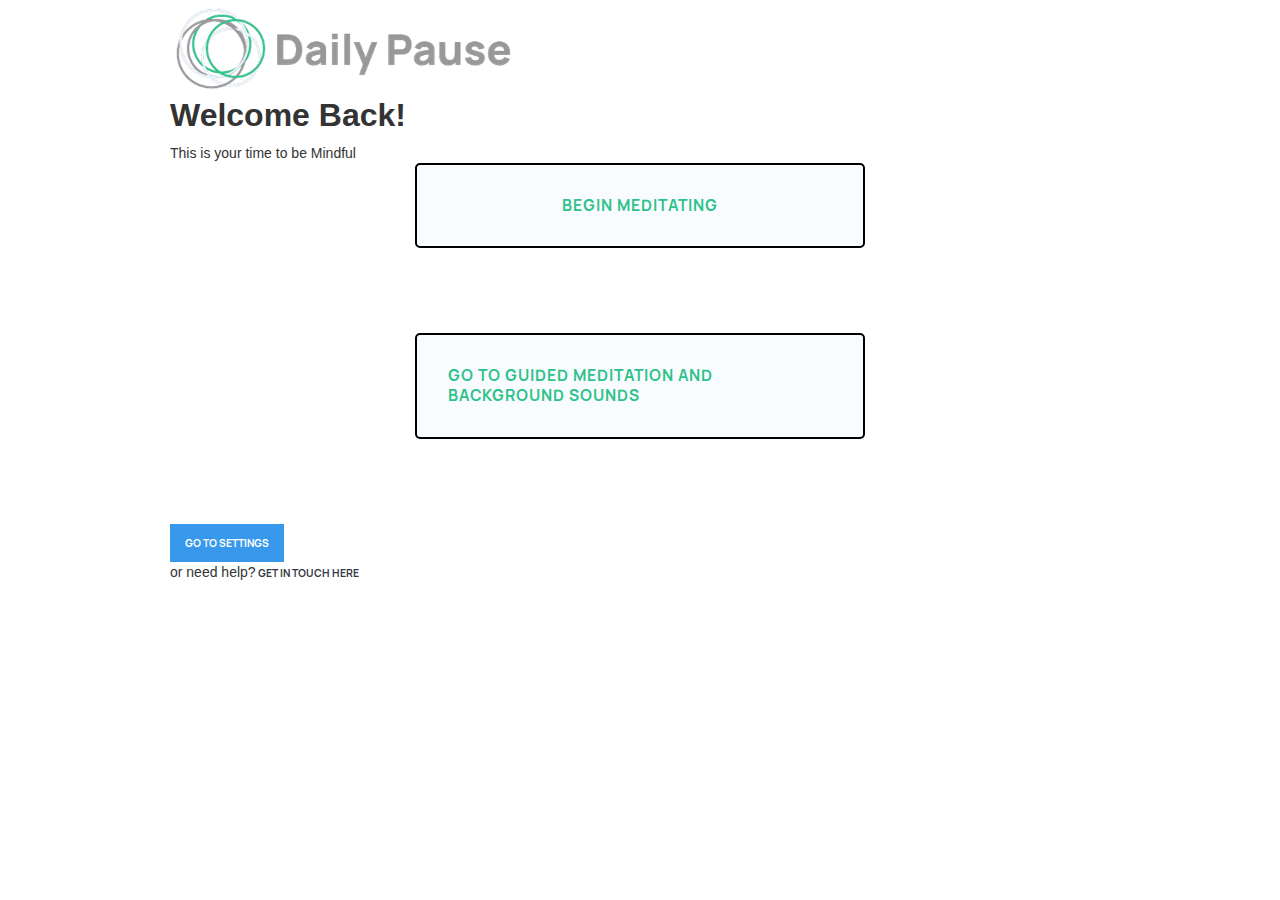
<file: extension-window-ui.html>
<!DOCTYPE html><!--  This site was created in Webflow. http://www.webflow.com  -->
<!--  Last Published: Wed Aug 11 2021 10:13:02 GMT+0000 (Coordinated Universal Time)  -->
<html data-wf-page="6101461daa014a03bfe93bde" data-wf-site="6100e905aa014a3383e7638a">
<head>
  <meta charset="utf-8">
  <title>Extension window UI</title>
  <meta content="Extension window UI" property="og:title">
  <meta content="Extension window UI" property="twitter:title">
  <meta content="width=device-width, initial-scale=1" name="viewport">
  <meta content="Webflow" name="generator">
  <link href="css/normalize.css" rel="stylesheet" type="text/css">
  <link href="css/webflow.css" rel="stylesheet" type="text/css">
  <link href="css/mindfulness-77fa28.webflow.css" rel="stylesheet" type="text/css">
  <!-- [if lt IE 9]><script src="https://cdnjs.cloudflare.com/ajax/libs/html5shiv/3.7.3/html5shiv.min.js" type="text/javascript"></script><![endif] -->
  <script type="text/javascript">!function(o,c){var n=c.documentElement,t=" w-mod-";n.className+=t+"js",("ontouchstart"in o||o.DocumentTouch&&c instanceof DocumentTouch)&&(n.className+=t+"touch")}(window,document);</script>
  <link href="images/favicon.png" rel="shortcut icon" type="image/x-icon">
  <link href="images/webclip.png" rel="apple-touch-icon">
</head>
<body class="body-7">
  <div data-collapse="medium" data-animation="default" data-duration="400" role="banner" class="navbar-3 w-nav">
    <div class="container-8 w-container">
      <a href="#" class="brand w-nav-brand">
        <div data-w-id="06da5d25-499a-391a-c023-323539a231f2" data-animation-type="lottie" data-src="documents/data.json" data-loop="1" data-direction="1" data-autoplay="1" data-is-ix2-target="0" data-renderer="svg" data-default-duration="5" data-duration="0" class="lottie-animation-6"></div>
      </a>
    </div>
  </div>
  <div class="section-12 wf-section">
    <div class="container-7 w-container">
      <a href="index.html" class="footer-logo-link"><img src="images/DailyPauseweblogo.png" height="100" sizes="(max-width: 479px) 120px, 350px" srcset="images/DailyPauseweblogo-p-500.png 500w, images/DailyPauseweblogo.png 1686w" alt="" class="footer-image"></a>
    </div>
    <div class="container-7 welcome w-container">
      <h2 class="heading-13">Welcome Back!</h2>
      <div class="text-block-6">This is your time to be <span class="text-span-4">Mindful</span></div>
    </div>
    <a href="#" class="big_button_line-2 text-block-2 w-button">Begin meditating </a>
    <a href="#" class="big_button_line-2 text-block-2 w-button">Go to guided Meditation AND bACKGROUND SOUNDS</a>
  </div>
  <div class="container-9 w-container">
    <a href="index.html" target="_blank" class="button w-button">GO TO SETTINGS </a>
    <div class="text-block-7">or need help?<a href="mailto:hey@featureavenue.com?subject=Dailypause.co" class="link-6"> Get in touch here</a>
    </div>
  </div>
  <script src="https://d3e54v103j8qbb.cloudfront.net/js/jquery-3.5.1.min.dc5e7f18c8.js?site=6100e905aa014a3383e7638a" type="text/javascript" integrity="sha256-9/aliU8dGd2tb6OSsuzixeV4y/faTqgFtohetphbbj0=" crossorigin="anonymous"></script>
  <script src="js/webflow.js" type="text/javascript"></script>
  <!-- [if lte IE 9]><script src="https://cdnjs.cloudflare.com/ajax/libs/placeholders/3.0.2/placeholders.min.js"></script><![endif] -->
</body>
</html>
</file>
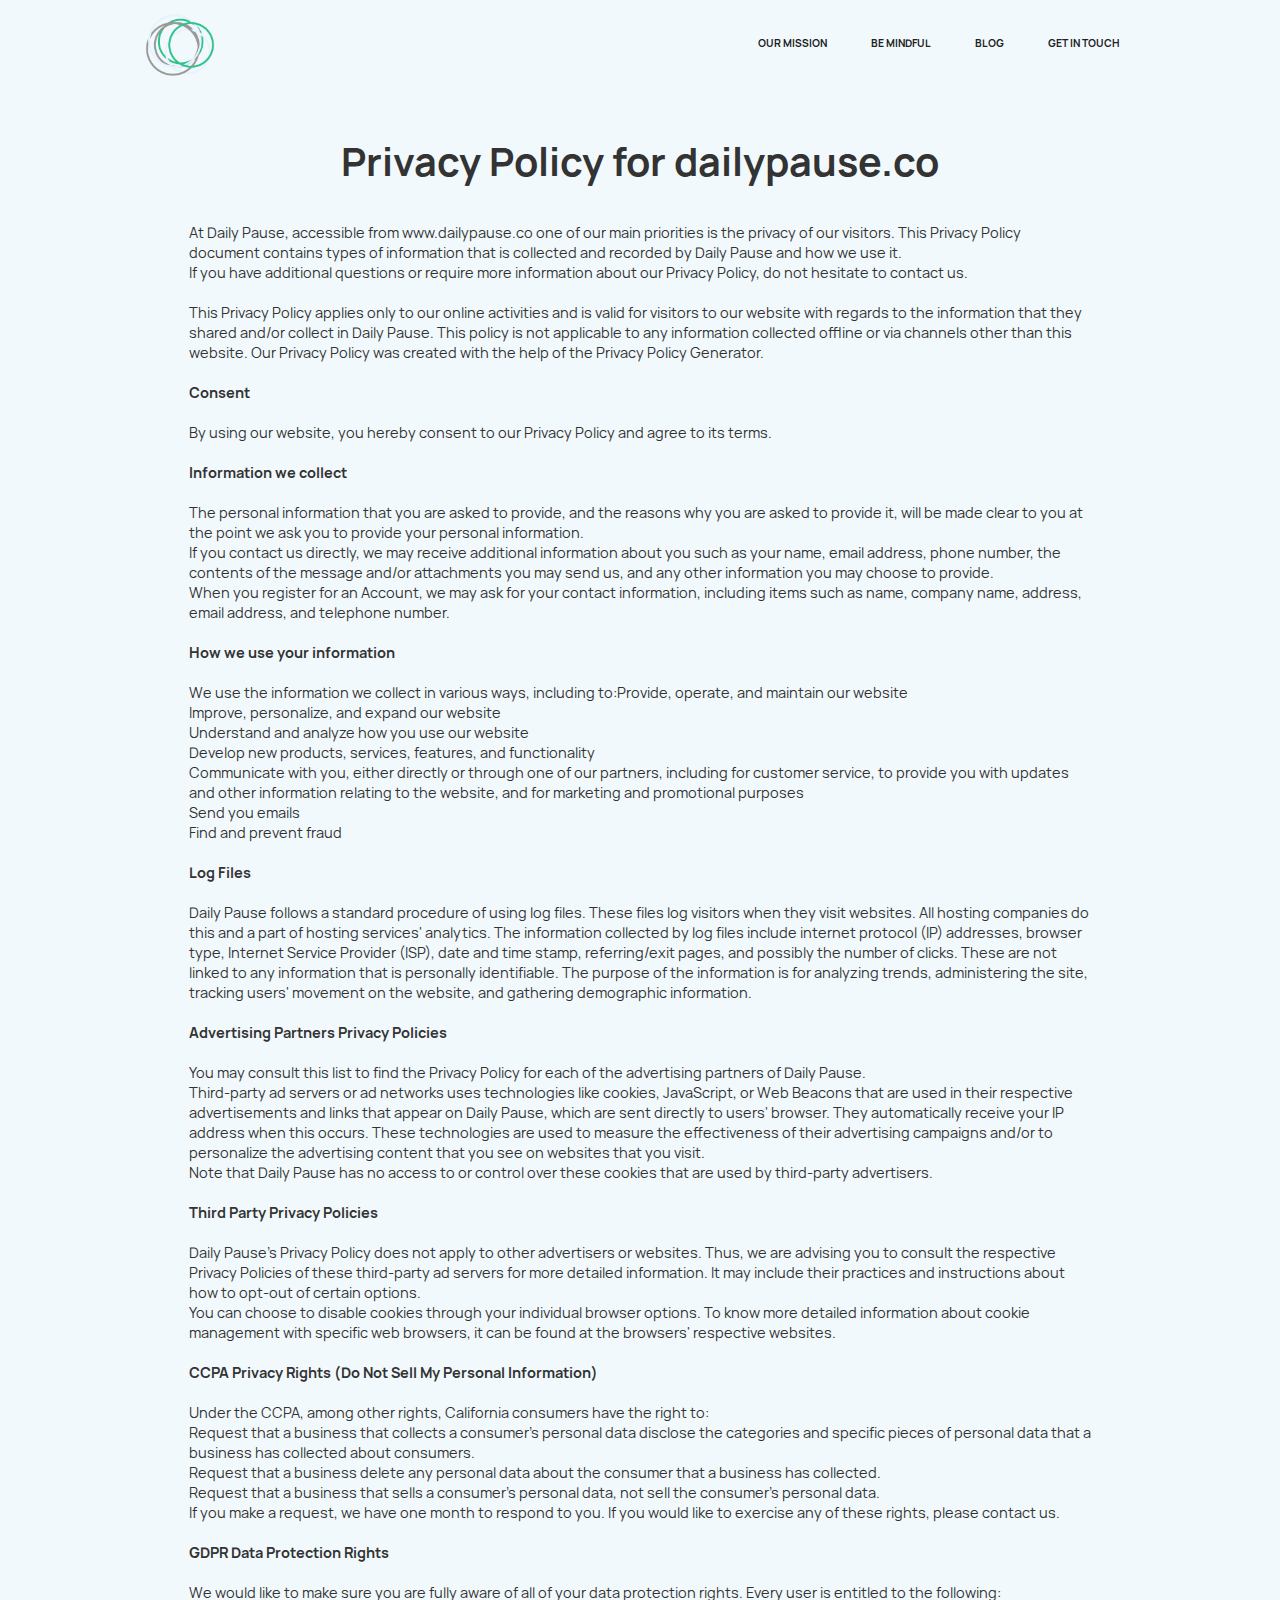
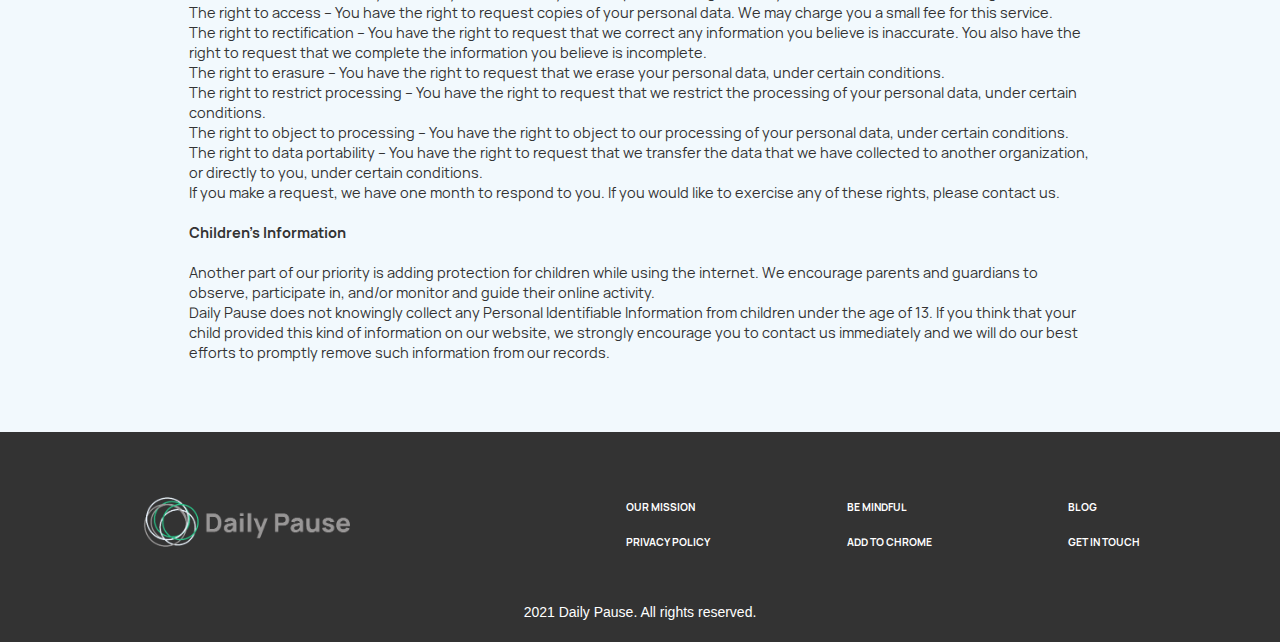
<file: privacy-policy.html>
<!DOCTYPE html><!--  This site was created in Webflow. http://www.webflow.com  -->
<!--  Last Published: Mon Aug 23 2021 12:19:51 GMT+0000 (Coordinated Universal Time)  -->
<html data-wf-page="6101133157394e99e8412112" data-wf-site="6100e905aa014a3383e7638a">
<head>
  <meta charset="utf-8">
  <title>Privacy Policy</title>
  <meta content="Privacy Policy" property="og:title">
  <meta content="Privacy Policy" property="twitter:title">
  <meta content="width=device-width, initial-scale=1" name="viewport">
  <meta content="Webflow" name="generator">
  <link href="css/normalize.css" rel="stylesheet" type="text/css">
  <link href="css/webflow.css" rel="stylesheet" type="text/css">
  <link href="css/mindfulness-77fa28.webflow.css" rel="stylesheet" type="text/css">
  <!-- [if lt IE 9]><script src="https://cdnjs.cloudflare.com/ajax/libs/html5shiv/3.7.3/html5shiv.min.js" type="text/javascript"></script><![endif] -->
  <script type="text/javascript">!function(o,c){var n=c.documentElement,t=" w-mod-";n.className+=t+"js",("ontouchstart"in o||o.DocumentTouch&&c instanceof DocumentTouch)&&(n.className+=t+"touch")}(window,document);</script>
  <link href="images/favicon.png" rel="shortcut icon" type="image/x-icon">
  <link href="images/webclip.png" rel="apple-touch-icon">
</head>
<body class="body-2">
  <div data-collapse="medium" data-animation="default" data-duration="400" role="banner" class="navbarsite w-nav">
    <div class="container-3 w-container">
      <a href="#" class="w-nav-brand"><img src="images/DailyPauseweblogo_1.png" loading="lazy" width="80" height="80" alt=""></a>
      <nav role="navigation" class="w-nav-menu">
        <a href="#" class="nav-link w-nav-link">Our mission</a>
        <a href="#" class="nav-link-2 w-nav-link">be mindful</a>
        <a href="#" class="nav-link-3 w-nav-link">blog</a>
        <a href="#" class="nav-link-4 w-nav-link">get in touch</a>
      </nav>
      <div class="w-nav-button">
        <div class="w-icon-nav-menu"></div>
      </div>
    </div>
  </div>
  <div class="privacypolicybody wf-section">
    <div class="container-5 w-container">
      <h1 class="heading-7">Privacy Policy for dailypause.co </h1>
      <p class="paragraph-4">At Daily Pause, accessible from www.dailypause.co one of our main priorities is the privacy of our visitors. This Privacy Policy document contains types of information that is collected and recorded by Daily Pause and how we use it.<br>If you have additional questions or require more information about our Privacy Policy, do not hesitate to contact us.<br><br>This Privacy Policy applies only to our online activities and is valid for visitors to our website with regards to the information that they shared and/or collect in Daily Pause. This policy is not applicable to any information collected offline or via channels other than this website. Our Privacy Policy was created with the help of the Privacy Policy Generator.<br><br><strong>Consent<br></strong>‍<br>By using our website, you hereby consent to our Privacy Policy and agree to its terms.<br>‍<br><strong>Information we collect<br></strong>‍<br>The personal information that you are asked to provide, and the reasons why you are asked to provide it, will be made clear to you at the point we ask you to provide your personal information.<br>If you contact us directly, we may receive additional information about you such as your name, email address, phone number, the contents of the message and/or attachments you may send us, and any other information you may choose to provide.<br>When you register for an Account, we may ask for your contact information, including items such as name, company name, address, email address, and telephone number.<br>‍<br><strong>How we use your information<br></strong>‍<br>We use the information we collect in various ways, including to:Provide, operate, and maintain our website<br>Improve, personalize, and expand our website<br>Understand and analyze how you use our website<br>Develop new products, services, features, and functionality<br>Communicate with you, either directly or through one of our partners, including for customer service, to provide you with updates and other information relating to the website, and for marketing and promotional purposes<br>Send you emails<br>Find and prevent fraud<br><br><strong>Log Files<br></strong>‍<br>Daily Pause follows a standard procedure of using log files. These files log visitors when they visit websites. All hosting companies do this and a part of hosting services&#x27; analytics. The information collected by log files include internet protocol (IP) addresses, browser type, Internet Service Provider (ISP), date and time stamp, referring/exit pages, and possibly the number of clicks. These are not linked to any information that is personally identifiable. The purpose of the information is for analyzing trends, administering the site, tracking users&#x27; movement on the website, and gathering demographic information.<br>‍<br><strong>Advertising Partners Privacy Policies<br></strong>‍<br>You may consult this list to find the Privacy Policy for each of the advertising partners of Daily Pause.<br>Third-party ad servers or ad networks uses technologies like cookies, JavaScript, or Web Beacons that are used in their respective advertisements and links that appear on Daily Pause, which are sent directly to users&#x27; browser. They automatically receive your IP address when this occurs. These technologies are used to measure the effectiveness of their advertising campaigns and/or to personalize the advertising content that you see on websites that you visit.<br>Note that Daily Pause has no access to or control over these cookies that are used by third-party advertisers.<br>‍<br><strong>Third Party Privacy Policies<br></strong>‍<br>Daily Pause&#x27;s Privacy Policy does not apply to other advertisers or websites. Thus, we are advising you to consult the respective Privacy Policies of these third-party ad servers for more detailed information. It may include their practices and instructions about how to opt-out of certain options. <br>You can choose to disable cookies through your individual browser options. To know more detailed information about cookie management with specific web browsers, it can be found at the browsers&#x27; respective websites.<br>‍<br><strong>CCPA Privacy Rights (Do Not Sell My Personal Information)<br></strong>‍<br>Under the CCPA, among other rights, California consumers have the right to:<br>Request that a business that collects a consumer&#x27;s personal data disclose the categories and specific pieces of personal data that a business has collected about consumers.<br>Request that a business delete any personal data about the consumer that a business has collected.<br>Request that a business that sells a consumer&#x27;s personal data, not sell the consumer&#x27;s personal data.<br>If you make a request, we have one month to respond to you. If you would like to exercise any of these rights, please contact us.<br>‍<br><strong>GDPR Data Protection Rights<br></strong>‍<br>We would like to make sure you are fully aware of all of your data protection rights. Every user is entitled to the following:<br>The right to access – You have the right to request copies of your personal data. We may charge you a small fee for this service.<br>The right to rectification – You have the right to request that we correct any information you believe is inaccurate. You also have the right to request that we complete the information you believe is incomplete.<br>The right to erasure – You have the right to request that we erase your personal data, under certain conditions.<br>The right to restrict processing – You have the right to request that we restrict the processing of your personal data, under certain conditions.<br>The right to object to processing – You have the right to object to our processing of your personal data, under certain conditions.<br>The right to data portability – You have the right to request that we transfer the data that we have collected to another organization, or directly to you, under certain conditions.<br>If you make a request, we have one month to respond to you. If you would like to exercise any of these rights, please contact us.<br>‍<br><strong>Children&#x27;s Information<br></strong>‍<br>Another part of our priority is adding protection for children while using the internet. We encourage parents and guardians to observe, participate in, and/or monitor and guide their online activity.<br>Daily Pause does not knowingly collect any Personal Identifiable Information from children under the age of 13. If you think that your child provided this kind of information on our website, we strongly encourage you to contact us immediately and we will do our best efforts to promptly remove such information from our records.</p>
    </div>
  </div>
  <footer id="footer" class="footer wf-section">
    <div class="container-2 w-container">
      <div class="footer-flex-container">
        <a href="#" class="footer-logo-link"><img src="images/DailyPauseweblogo.png" height="100" sizes="(max-width: 479px) 83vw, (max-width: 767px) 54vw, 350px" srcset="images/DailyPauseweblogo-p-500.png 500w, images/DailyPauseweblogo.png 1686w" alt="" class="footer-image"></a>
        <div>
          <ul role="list" class="w-list-unstyled">
            <li>
              <a href="#" class="footer-link">OUR mission</a>
            </li>
            <li>
              <a href="#" class="footer-link">Privacy policy</a>
            </li>
          </ul>
        </div>
        <div>
          <ul role="list" class="w-list-unstyled">
            <li>
              <a href="#" class="footer-link">Be mindful </a>
            </li>
            <li>
              <a href="#" class="footer-link">Add to chrome</a>
            </li>
          </ul>
        </div>
        <div>
          <ul role="list" class="w-list-unstyled">
            <li>
              <a href="#" class="footer-link">Blog</a>
            </li>
            <li>
              <a href="#" class="footer-link">get in touch </a>
            </li>
          </ul>
        </div>
      </div>
      <div class="text-block-5"> 2021 Daily Pause. All rights reserved.</div>
    </div>
  </footer>
  <script src="https://d3e54v103j8qbb.cloudfront.net/js/jquery-3.5.1.min.dc5e7f18c8.js?site=6100e905aa014a3383e7638a" type="text/javascript" integrity="sha256-9/aliU8dGd2tb6OSsuzixeV4y/faTqgFtohetphbbj0=" crossorigin="anonymous"></script>
  <script src="js/webflow.js" type="text/javascript"></script>
  <!-- [if lte IE 9]><script src="https://cdnjs.cloudflare.com/ajax/libs/placeholders/3.0.2/placeholders.min.js"></script><![endif] -->
</body>
</html>
</file>
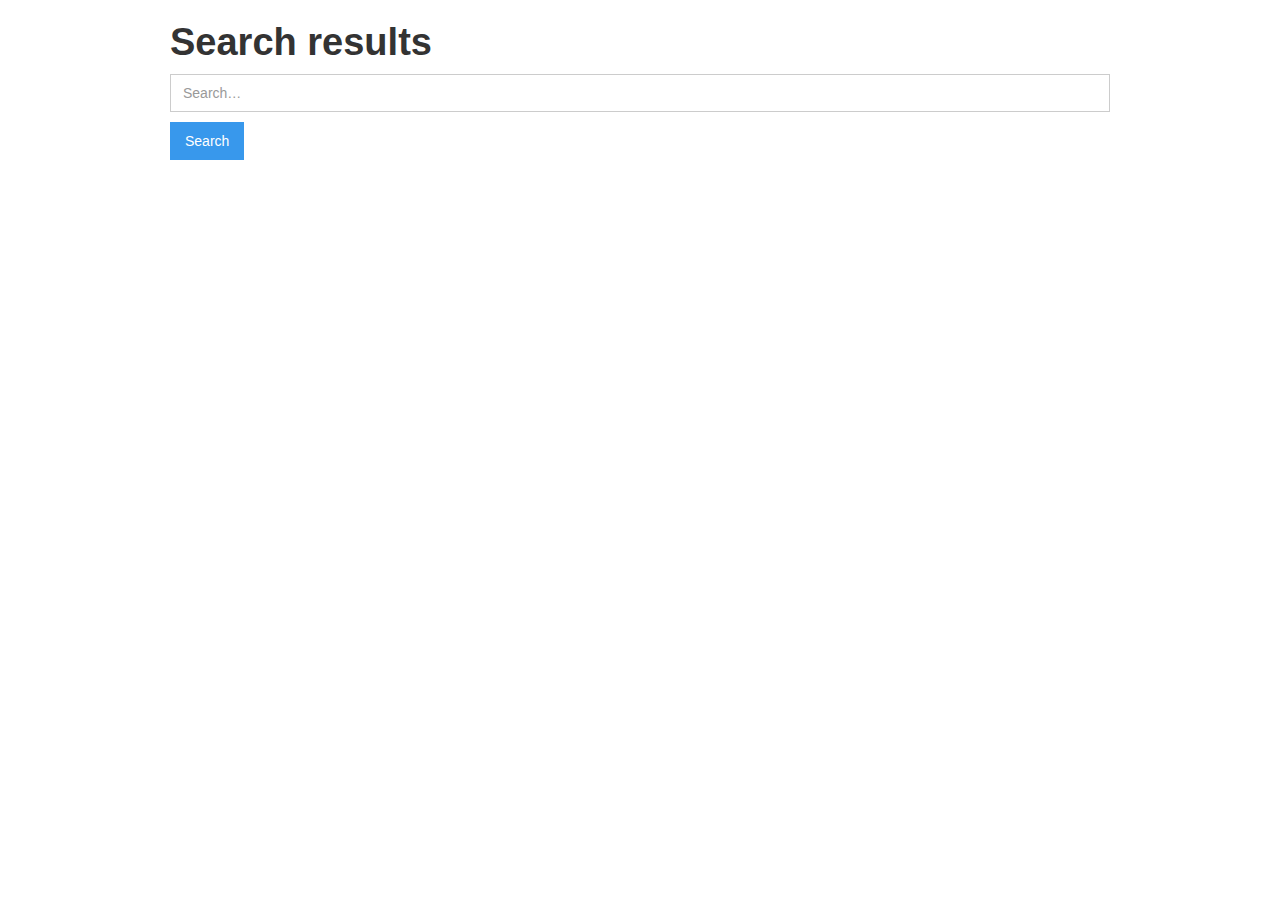
<file: search.html>
<!DOCTYPE html><!--  This site was created in Webflow. http://www.webflow.com  -->
<!--  Last Published: Mon Aug 23 2021 12:19:51 GMT+0000 (Coordinated Universal Time)  -->
<html data-wf-page="6100e905aa014a7205e76391" data-wf-site="6100e905aa014a3383e7638a">
<head>
  <meta charset="utf-8">
  <title>Search Results</title>
  <meta content="Search Results" property="og:title">
  <meta content="Search Results" property="twitter:title">
  <meta content="width=device-width, initial-scale=1" name="viewport">
  <meta content="Webflow" name="generator">
  <link href="css/normalize.css" rel="stylesheet" type="text/css">
  <link href="css/webflow.css" rel="stylesheet" type="text/css">
  <link href="css/mindfulness-77fa28.webflow.css" rel="stylesheet" type="text/css">
  <!-- [if lt IE 9]><script src="https://cdnjs.cloudflare.com/ajax/libs/html5shiv/3.7.3/html5shiv.min.js" type="text/javascript"></script><![endif] -->
  <script type="text/javascript">!function(o,c){var n=c.documentElement,t=" w-mod-";n.className+=t+"js",("ontouchstart"in o||o.DocumentTouch&&c instanceof DocumentTouch)&&(n.className+=t+"touch")}(window,document);</script>
  <link href="images/favicon.png" rel="shortcut icon" type="image/x-icon">
  <link href="images/webclip.png" rel="apple-touch-icon">
</head>
<body>
  <div class="w-container">
    <h1>Search results</h1>
    <form action="/search" class="w-form"><input type="search" class="w-input" maxlength="256" name="query" placeholder="Search…" id="search" required=""><input type="submit" value="Search" class="w-button"></form>
  </div>
  <script src="https://d3e54v103j8qbb.cloudfront.net/js/jquery-3.5.1.min.dc5e7f18c8.js?site=6100e905aa014a3383e7638a" type="text/javascript" integrity="sha256-9/aliU8dGd2tb6OSsuzixeV4y/faTqgFtohetphbbj0=" crossorigin="anonymous"></script>
  <script src="js/webflow.js" type="text/javascript"></script>
  <!-- [if lte IE 9]><script src="https://cdnjs.cloudflare.com/ajax/libs/placeholders/3.0.2/placeholders.min.js"></script><![endif] -->
</body>
</html>
</file>
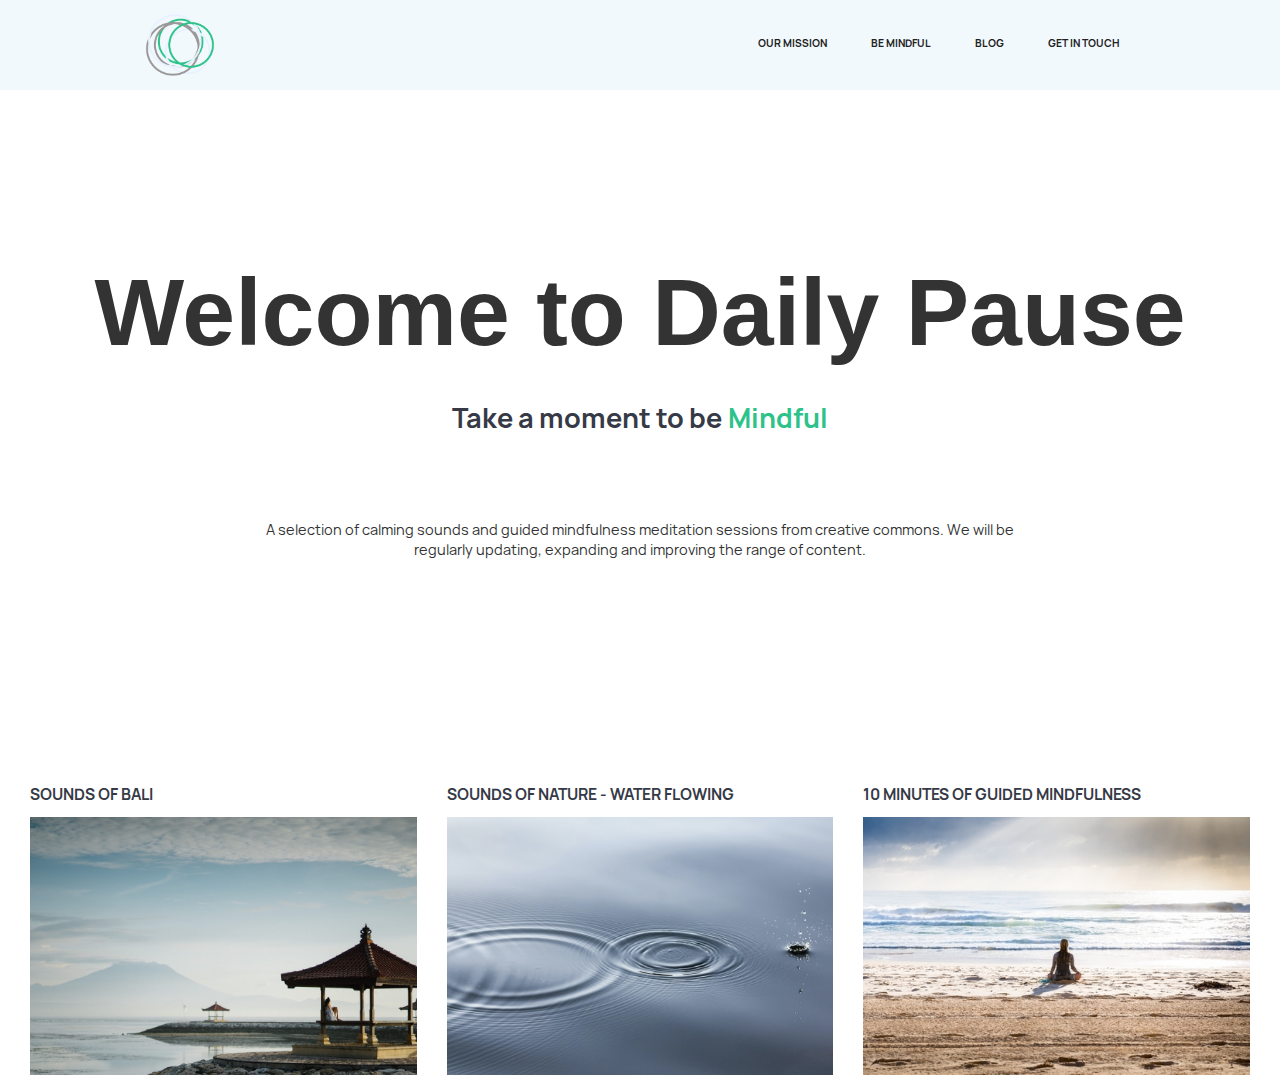
<file: timer-page-streaks.html>
<!DOCTYPE html><!--  This site was created in Webflow. http://www.webflow.com  -->
<!--  Last Published: Wed Aug 11 2021 10:13:02 GMT+0000 (Coordinated Universal Time)  -->
<html data-wf-page="6107cf98803e9224fa9ab8f6" data-wf-site="6100e905aa014a3383e7638a">
<head>
  <meta charset="utf-8">
  <title>Timer page - streaks</title>
  <meta content="Timer page - streaks" property="og:title">
  <meta content="Timer page - streaks" property="twitter:title">
  <meta content="width=device-width, initial-scale=1" name="viewport">
  <meta content="Webflow" name="generator">
  <link href="css/normalize.css" rel="stylesheet" type="text/css">
  <link href="css/webflow.css" rel="stylesheet" type="text/css">
  <link href="css/mindfulness-77fa28.webflow.css" rel="stylesheet" type="text/css">
  <!-- [if lt IE 9]><script src="https://cdnjs.cloudflare.com/ajax/libs/html5shiv/3.7.3/html5shiv.min.js" type="text/javascript"></script><![endif] -->
  <script type="text/javascript">!function(o,c){var n=c.documentElement,t=" w-mod-";n.className+=t+"js",("ontouchstart"in o||o.DocumentTouch&&c instanceof DocumentTouch)&&(n.className+=t+"touch")}(window,document);</script>
  <link href="images/favicon.png" rel="shortcut icon" type="image/x-icon">
  <link href="images/webclip.png" rel="apple-touch-icon">
</head>
<body>
  <div class="wf-section">
    <div data-collapse="medium" data-animation="default" data-duration="400" role="banner" class="navbarsite w-nav">
      <div class="container-3 w-container">
        <a href="index.html" class="w-nav-brand"><img src="images/DailyPauseweblogo_1.png" loading="lazy" width="80" height="80" alt=""></a>
        <nav role="navigation" class="w-nav-menu">
          <a href="#" class="nav-link w-nav-link">Our mission</a>
          <a href="#" class="nav-link-2 w-nav-link">be mindful</a>
          <a href="#" class="nav-link-3 w-nav-link">blog</a>
          <a href="mailto:hey@featureavenue.com?subject=Dailypause.co" class="nav-link-4 w-nav-link">get in touch</a>
        </nav>
        <div class="w-nav-button">
          <div class="w-icon-nav-menu"></div>
        </div>
      </div>
    </div>
  </div>
  <div class="section-cover wf-section">
    <div class="container-6">
      <div class="cover_2col-2">
        <div class="div-block-17"></div>
        <div class="div-block-16">
          <h1 class="heading-9"> Welcome to Daily Pause </h1>
          <div class="h3 _1four-h3">Take a moment to be <span class="text-span-2"> Mindful</span> </div>
          <p class="paragraph-3">A selection of calming sounds and guided mindfulness meditation sessions from creative commons. We will be regularly updating, expanding and improving the range of content. </p>
        </div>
      </div>
      <div class="columns-5 w-row">
        <div class="column-5 w-col w-col-4">
          <div>
            <a href="#" class="w-inline-block w-lightbox">
              <h4 class="heading-8">Sounds of bali </h4><img src="images/bady-abbas-Qsw3tv7hRiY-unsplash.jpg" loading="lazy" sizes="(max-width: 767px) 100vw, (max-width: 991px) 29vw, 33vw" srcset="images/bady-abbas-Qsw3tv7hRiY-unsplash-p-1080.jpeg 1080w, images/bady-abbas-Qsw3tv7hRiY-unsplash-p-1600.jpeg 1600w, images/bady-abbas-Qsw3tv7hRiY-unsplash-p-2000.jpeg 2000w, images/bady-abbas-Qsw3tv7hRiY-unsplash-p-2600.jpeg 2600w, images/bady-abbas-Qsw3tv7hRiY-unsplash-p-3200.jpeg 3200w, images/bady-abbas-Qsw3tv7hRiY-unsplash.jpg 6000w" alt="">
              <script type="application/json" class="w-json">{
  "items": [
    {
      "type": "video",
      "originalUrl": "https://www.youtube.com/watch?v=HY6E5OxXROo",
      "url": "https://www.youtube.com/watch?v=HY6E5OxXROo",
      "html": "<iframe class=\"embedly-embed\" src=\"//cdn.embedly.com/widgets/media.html?src=https%3A%2F%2Fwww.youtube.com%2Fembed%2FHY6E5OxXROo%3Ffeature%3Doembed&display_name=YouTube&url=https%3A%2F%2Fwww.youtube.com%2Fwatch%3Fv%3DHY6E5OxXROo&image=https%3A%2F%2Fi.ytimg.com%2Fvi%2FHY6E5OxXROo%2Fhqdefault.jpg&key=96f1f04c5f4143bcb0f2e68c87d65feb&type=text%2Fhtml&schema=youtube\" width=\"940\" height=\"528\" scrolling=\"no\" title=\"YouTube embed\" frameborder=\"0\" allow=\"autoplay; fullscreen\" allowfullscreen=\"true\"></iframe>",
      "thumbnailUrl": "https://i.ytimg.com/vi/HY6E5OxXROo/hqdefault.jpg",
      "width": 940,
      "height": 528
    }
  ]
}</script>
            </a>
          </div>
        </div>
        <div class="column-5 w-col w-col-4">
          <div>
            <a href="#" class="w-inline-block w-lightbox">
              <h4 class="heading-8">Sounds of Nature - water flowing </h4><img src="images/linus-nylund-Q5QspluNZmM-unsplash.jpg" loading="lazy" sizes="(max-width: 767px) 100vw, (max-width: 991px) 29vw, 33vw" srcset="images/linus-nylund-Q5QspluNZmM-unsplash-p-1080.jpeg 1080w, images/linus-nylund-Q5QspluNZmM-unsplash-p-1600.jpeg 1600w, images/linus-nylund-Q5QspluNZmM-unsplash-p-2000.jpeg 2000w, images/linus-nylund-Q5QspluNZmM-unsplash-p-2600.jpeg 2600w, images/linus-nylund-Q5QspluNZmM-unsplash-p-3200.jpeg 3200w, images/linus-nylund-Q5QspluNZmM-unsplash.jpg 4898w" alt="">
              <script type="application/json" class="w-json">{
  "items": [
    {
      "type": "video",
      "originalUrl": "https://www.youtube.com/watch?v=-sisNROJ608",
      "url": "https://www.youtube.com/watch?v=-sisNROJ608",
      "html": "<iframe class=\"embedly-embed\" src=\"//cdn.embedly.com/widgets/media.html?src=https%3A%2F%2Fwww.youtube.com%2Fembed%2F-sisNROJ608%3Ffeature%3Doembed&display_name=YouTube&url=https%3A%2F%2Fwww.youtube.com%2Fwatch%3Fv%3D-sisNROJ608&image=https%3A%2F%2Fi.ytimg.com%2Fvi%2F-sisNROJ608%2Fhqdefault.jpg&key=96f1f04c5f4143bcb0f2e68c87d65feb&type=text%2Fhtml&schema=youtube\" width=\"940\" height=\"528\" scrolling=\"no\" title=\"YouTube embed\" frameborder=\"0\" allow=\"autoplay; fullscreen\" allowfullscreen=\"true\"></iframe>",
      "thumbnailUrl": "https://i.ytimg.com/vi/-sisNROJ608/hqdefault.jpg",
      "width": 940,
      "height": 528
    }
  ]
}</script>
            </a>
          </div>
        </div>
        <div class="column-5 w-col w-col-4">
          <div>
            <a href="#" class="w-inline-block w-lightbox">
              <h4 class="heading-8">10 minutes of guided MINDFULNESS</h4><img src="images/simon-rae-IGOBsR93I7Y-unsplash.jpg" loading="lazy" sizes="(max-width: 767px) 100vw, (max-width: 991px) 29vw, 33vw" srcset="images/simon-rae-IGOBsR93I7Y-unsplash-p-500.jpeg 500w, images/simon-rae-IGOBsR93I7Y-unsplash-p-800.jpeg 800w, images/simon-rae-IGOBsR93I7Y-unsplash-p-1080.jpeg 1080w, images/simon-rae-IGOBsR93I7Y-unsplash-p-1600.jpeg 1600w, images/simon-rae-IGOBsR93I7Y-unsplash-p-2000.jpeg 2000w, images/simon-rae-IGOBsR93I7Y-unsplash-p-2600.jpeg 2600w, images/simon-rae-IGOBsR93I7Y-unsplash-p-3200.jpeg 3200w, images/simon-rae-IGOBsR93I7Y-unsplash.jpg 4000w" alt="">
              <script type="application/json" class="w-json">{
  "items": [
    {
      "type": "video",
      "originalUrl": "https://www.youtube.com/watch?v=2GjZanuXWWk",
      "url": "https://www.youtube.com/watch?v=2GjZanuXWWk",
      "html": "<iframe class=\"embedly-embed\" src=\"//cdn.embedly.com/widgets/media.html?src=https%3A%2F%2Fwww.youtube.com%2Fembed%2F2GjZanuXWWk&display_name=YouTube&url=https%3A%2F%2Fwww.youtube.com%2Fwatch%3Fv%3D2GjZanuXWWk&image=http%3A%2F%2Fi.ytimg.com%2Fvi%2F2GjZanuXWWk%2Fhqdefault.jpg&key=96f1f04c5f4143bcb0f2e68c87d65feb&type=text%2Fhtml&schema=youtube\" width=\"940\" height=\"528\" scrolling=\"no\" title=\"YouTube embed\" frameborder=\"0\" allow=\"autoplay; fullscreen\" allowfullscreen=\"true\"></iframe>",
      "thumbnailUrl": "http://i.ytimg.com/vi/2GjZanuXWWk/hqdefault.jpg",
      "width": 940,
      "height": 528
    }
  ]
}</script>
            </a>
          </div>
        </div>
      </div>
      <div data-w-id="d1a6f20b-1c30-58b6-cceb-5c5122ef969f" data-animation-type="lottie" data-src="https://uploads-ssl.webflow.com/6100e595dab1af6fc7ac3004/6100e595dab1af1a93ac304d_scr1-1.json" data-loop="1" data-direction="1" data-autoplay="1" data-is-ix2-target="0" data-renderer="svg" data-default-duration="16" data-duration="0" data-preserve-aspect-ratio="none" class="lottie-animation-5"></div>
    </div>
  </div>
  <script src="https://d3e54v103j8qbb.cloudfront.net/js/jquery-3.5.1.min.dc5e7f18c8.js?site=6100e905aa014a3383e7638a" type="text/javascript" integrity="sha256-9/aliU8dGd2tb6OSsuzixeV4y/faTqgFtohetphbbj0=" crossorigin="anonymous"></script>
  <script src="js/webflow.js" type="text/javascript"></script>
  <!-- [if lte IE 9]><script src="https://cdnjs.cloudflare.com/ajax/libs/placeholders/3.0.2/placeholders.min.js"></script><![endif] -->
</body>
</html>
</file>
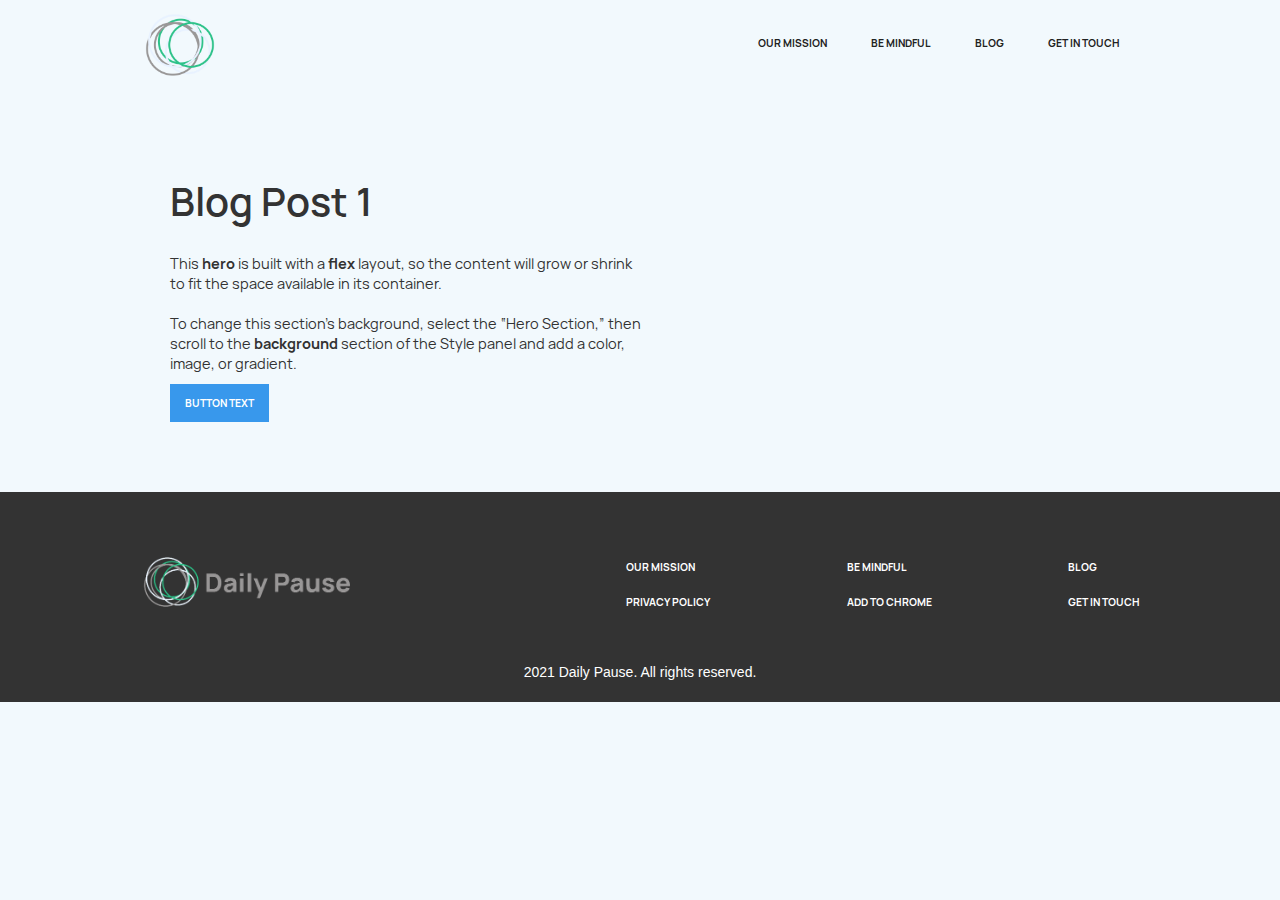
<file: blog-posts/blog-post-1.html>
<!DOCTYPE html><!--  This site was created in Webflow. http://www.webflow.com  -->
<!--  Last Published: Wed Aug 11 2021 10:13:02 GMT+0000 (Coordinated Universal Time)  -->
<html data-wf-page="6101307f34a2047593e6d05a" data-wf-site="6100e905aa014a3383e7638a">
<head>
  <meta charset="utf-8">
  <title>Blog post 1</title>
  <meta content="Blog post 1" property="og:title">
  <meta content="Blog post 1" property="twitter:title">
  <meta content="width=device-width, initial-scale=1" name="viewport">
  <meta content="Webflow" name="generator">
  <link href="../css/normalize.css" rel="stylesheet" type="text/css">
  <link href="../css/webflow.css" rel="stylesheet" type="text/css">
  <link href="../css/mindfulness-77fa28.webflow.css" rel="stylesheet" type="text/css">
  <!-- [if lt IE 9]><script src="https://cdnjs.cloudflare.com/ajax/libs/html5shiv/3.7.3/html5shiv.min.js" type="text/javascript"></script><![endif] -->
  <script type="text/javascript">!function(o,c){var n=c.documentElement,t=" w-mod-";n.className+=t+"js",("ontouchstart"in o||o.DocumentTouch&&c instanceof DocumentTouch)&&(n.className+=t+"touch")}(window,document);</script>
  <link href="../images/favicon.png" rel="shortcut icon" type="image/x-icon">
  <link href="../images/webclip.png" rel="apple-touch-icon">
</head>
<body class="body-6">
  <div data-collapse="medium" data-animation="default" data-duration="400" role="banner" class="navbarsite w-nav">
    <div class="container-3 w-container">
      <a href="../index.html" class="w-nav-brand"><img src="../images/DailyPauseweblogo_1.png" loading="lazy" width="80" height="80" alt=""></a>
      <nav role="navigation" class="w-nav-menu">
        <a href="#" class="nav-link w-nav-link">Our mission</a>
        <a href="#" class="nav-link-2 w-nav-link">be mindful</a>
        <a href="#" class="nav-link-3 w-nav-link">blog</a>
        <a href="mailto:hey@featureavenue.com?subject=Dailypause.co" class="nav-link-4 w-nav-link">get in touch</a>
      </nav>
      <div class="w-nav-button">
        <div class="w-icon-nav-menu"></div>
      </div>
    </div>
  </div>
  <header id="hero" class="hero wf-section">
    <div class="flex-container w-container">
      <div>
        <h1 class="heading-11">Blog Post 1 </h1>
        <p>This <strong>hero</strong> is built with a <strong>flex</strong> layout, so the content will grow or shrink to fit the space available in its container. <br>‍<br>To change this section’s background, select the “Hero Section,” then scroll to the <strong>background</strong> section of the Style panel and add a color, image, or gradient.</p>
        <a href="#" class="w-button">Button text</a>
      </div>
      <div class="hero-image-mask">
        <div data-w-id="1f0555a1-e9f1-8582-e754-8c974c286f18" data-animation-type="lottie" data-src="../documents/data.json" data-loop="1" data-direction="1" data-autoplay="1" data-is-ix2-target="0" data-renderer="svg" data-default-duration="5" data-duration="5"></div>
      </div>
    </div>
  </header>
  <div class="wf-section"></div>
  <footer id="footer" class="footer wf-section">
    <div class="container-2 w-container">
      <div class="footer-flex-container">
        <a href="../index.html" class="footer-logo-link"><img src="../images/DailyPauseweblogo.png" height="100" sizes="(max-width: 479px) 83vw, (max-width: 767px) 54vw, 350px" srcset="../images/DailyPauseweblogo-p-500.png 500w, ../images/DailyPauseweblogo.png 1686w" alt="" class="footer-image"></a>
        <div>
          <ul role="list" class="w-list-unstyled">
            <li>
              <a href="#" class="footer-link ourmission">OUR mission</a>
            </li>
            <li>
              <a href="../privacy-policy.html" class="footer-link privacy">Privacy policy</a>
            </li>
          </ul>
        </div>
        <div>
          <ul role="list" class="w-list-unstyled">
            <li>
              <a href="#" class="footer-link bemindful">Be mindful </a>
            </li>
            <li>
              <a href="#" class="footer-link addtochrome">Add to chrome</a>
            </li>
          </ul>
        </div>
        <div>
          <ul role="list" class="w-list-unstyled">
            <li>
              <a href="#" class="footer-link blog">Blog</a>
            </li>
            <li>
              <a href="mailto:hey@featureavenue.com" class="footer-link getintouch">get in touch </a>
            </li>
          </ul>
        </div>
      </div>
      <div class="text-block-5"> 2021 Daily Pause. All rights reserved.</div>
    </div>
  </footer>
  <script src="https://d3e54v103j8qbb.cloudfront.net/js/jquery-3.5.1.min.dc5e7f18c8.js?site=6100e905aa014a3383e7638a" type="text/javascript" integrity="sha256-9/aliU8dGd2tb6OSsuzixeV4y/faTqgFtohetphbbj0=" crossorigin="anonymous"></script>
  <script src="../js/webflow.js" type="text/javascript"></script>
  <!-- [if lte IE 9]><script src="https://cdnjs.cloudflare.com/ajax/libs/placeholders/3.0.2/placeholders.min.js"></script><![endif] -->
</body>
</html>
</file>
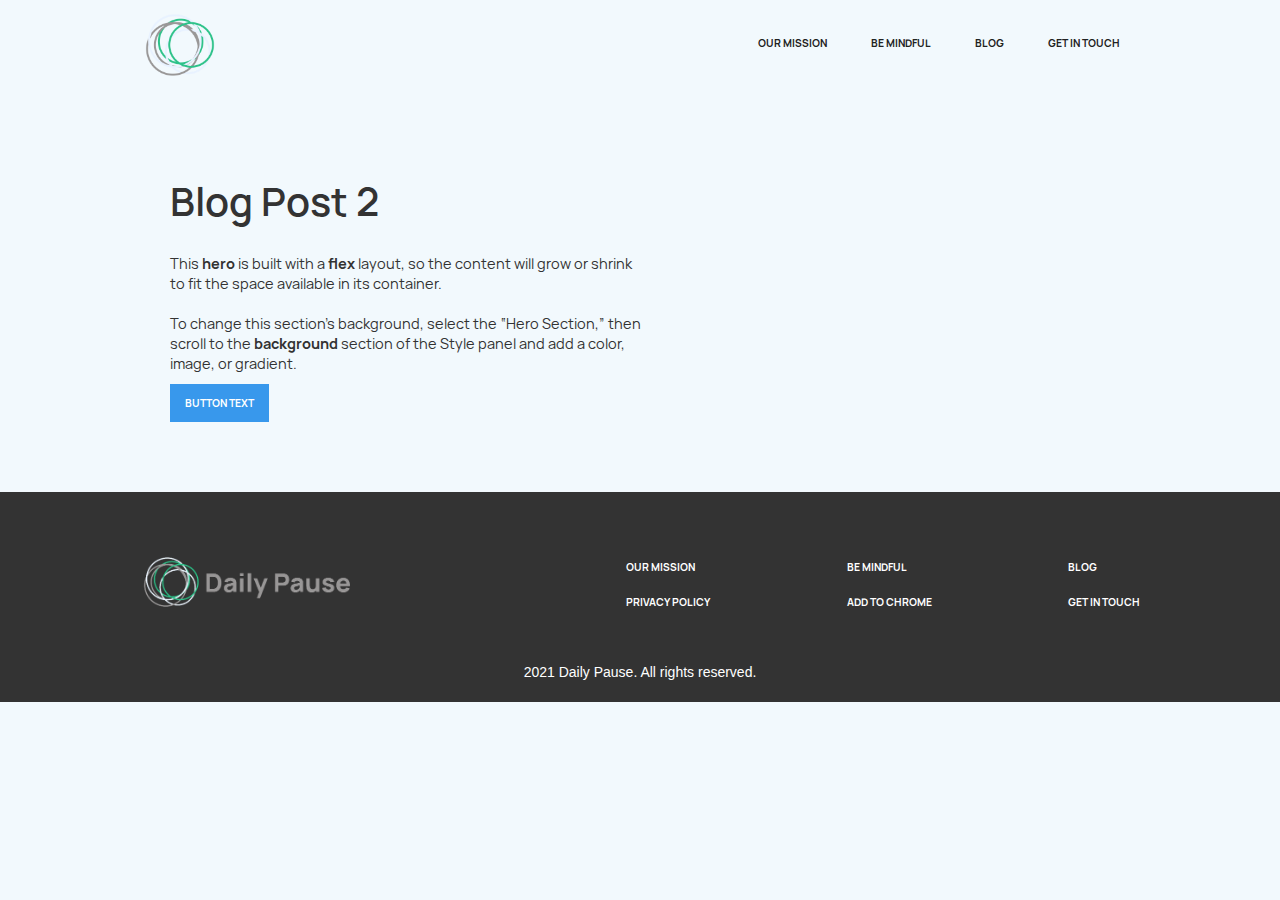
<file: blog-posts/blog-post-2.html>
<!DOCTYPE html><!--  This site was created in Webflow. http://www.webflow.com  -->
<!--  Last Published: Wed Aug 11 2021 10:13:02 GMT+0000 (Coordinated Universal Time)  -->
<html data-wf-page="61013090dab1af0c51ada004" data-wf-site="6100e905aa014a3383e7638a">
<head>
  <meta charset="utf-8">
  <title>B</title>
  <meta content="B" property="og:title">
  <meta content="B" property="twitter:title">
  <meta content="width=device-width, initial-scale=1" name="viewport">
  <meta content="Webflow" name="generator">
  <link href="../css/normalize.css" rel="stylesheet" type="text/css">
  <link href="../css/webflow.css" rel="stylesheet" type="text/css">
  <link href="../css/mindfulness-77fa28.webflow.css" rel="stylesheet" type="text/css">
  <!-- [if lt IE 9]><script src="https://cdnjs.cloudflare.com/ajax/libs/html5shiv/3.7.3/html5shiv.min.js" type="text/javascript"></script><![endif] -->
  <script type="text/javascript">!function(o,c){var n=c.documentElement,t=" w-mod-";n.className+=t+"js",("ontouchstart"in o||o.DocumentTouch&&c instanceof DocumentTouch)&&(n.className+=t+"touch")}(window,document);</script>
  <link href="../images/favicon.png" rel="shortcut icon" type="image/x-icon">
  <link href="../images/webclip.png" rel="apple-touch-icon">
</head>
<body class="body-5">
  <div data-collapse="medium" data-animation="default" data-duration="400" role="banner" class="navbarsite w-nav">
    <div class="container-3 w-container">
      <a href="../index.html" class="w-nav-brand"><img src="../images/DailyPauseweblogo_1.png" loading="lazy" width="80" height="80" alt=""></a>
      <nav role="navigation" class="w-nav-menu">
        <a href="#" class="nav-link w-nav-link">Our mission</a>
        <a href="#" class="nav-link-2 w-nav-link">be mindful</a>
        <a href="#" class="nav-link-3 w-nav-link">blog</a>
        <a href="mailto:hey@featureavenue.com?subject=Dailypause.co" class="nav-link-4 w-nav-link">get in touch</a>
      </nav>
      <div class="w-nav-button">
        <div class="w-icon-nav-menu"></div>
      </div>
    </div>
  </div>
  <header id="hero" class="hero wf-section">
    <div class="flex-container w-container">
      <div>
        <h1 class="heading-12">Blog Post 2 </h1>
        <p>This <strong>hero</strong> is built with a <strong>flex</strong> layout, so the content will grow or shrink to fit the space available in its container. <br>‍<br>To change this section’s background, select the “Hero Section,” then scroll to the <strong>background</strong> section of the Style panel and add a color, image, or gradient.</p>
        <a href="#" class="w-button">Button text</a>
      </div>
      <div class="hero-image-mask">
        <div data-w-id="a75c2447-1e18-9a4c-2e81-e72dc70bb974" data-animation-type="lottie" data-src="../documents/data.json" data-loop="1" data-direction="1" data-autoplay="1" data-is-ix2-target="0" data-renderer="svg" data-default-duration="5" data-duration="5"></div>
      </div>
    </div>
  </header>
  <div class="wf-section"></div>
  <footer id="footer" class="footer wf-section">
    <div class="container-2 w-container">
      <div class="footer-flex-container">
        <a href="../index.html" class="footer-logo-link"><img src="../images/DailyPauseweblogo.png" height="100" sizes="(max-width: 479px) 83vw, (max-width: 767px) 54vw, 350px" srcset="../images/DailyPauseweblogo-p-500.png 500w, ../images/DailyPauseweblogo.png 1686w" alt="" class="footer-image"></a>
        <div>
          <ul role="list" class="w-list-unstyled">
            <li>
              <a href="#" class="footer-link ourmission">OUR mission</a>
            </li>
            <li>
              <a href="../privacy-policy.html" class="footer-link privacy">Privacy policy</a>
            </li>
          </ul>
        </div>
        <div>
          <ul role="list" class="w-list-unstyled">
            <li>
              <a href="#" class="footer-link bemindful">Be mindful </a>
            </li>
            <li>
              <a href="#" class="footer-link addtochrome">Add to chrome</a>
            </li>
          </ul>
        </div>
        <div>
          <ul role="list" class="w-list-unstyled">
            <li>
              <a href="#" class="footer-link blog">Blog</a>
            </li>
            <li>
              <a href="mailto:hey@featureavenue.com" class="footer-link getintouch">get in touch </a>
            </li>
          </ul>
        </div>
      </div>
      <div class="text-block-5"> 2021 Daily Pause. All rights reserved.</div>
    </div>
  </footer>
  <script src="https://d3e54v103j8qbb.cloudfront.net/js/jquery-3.5.1.min.dc5e7f18c8.js?site=6100e905aa014a3383e7638a" type="text/javascript" integrity="sha256-9/aliU8dGd2tb6OSsuzixeV4y/faTqgFtohetphbbj0=" crossorigin="anonymous"></script>
  <script src="../js/webflow.js" type="text/javascript"></script>
  <!-- [if lte IE 9]><script src="https://cdnjs.cloudflare.com/ajax/libs/placeholders/3.0.2/placeholders.min.js"></script><![endif] -->
</body>
</html>
</file>
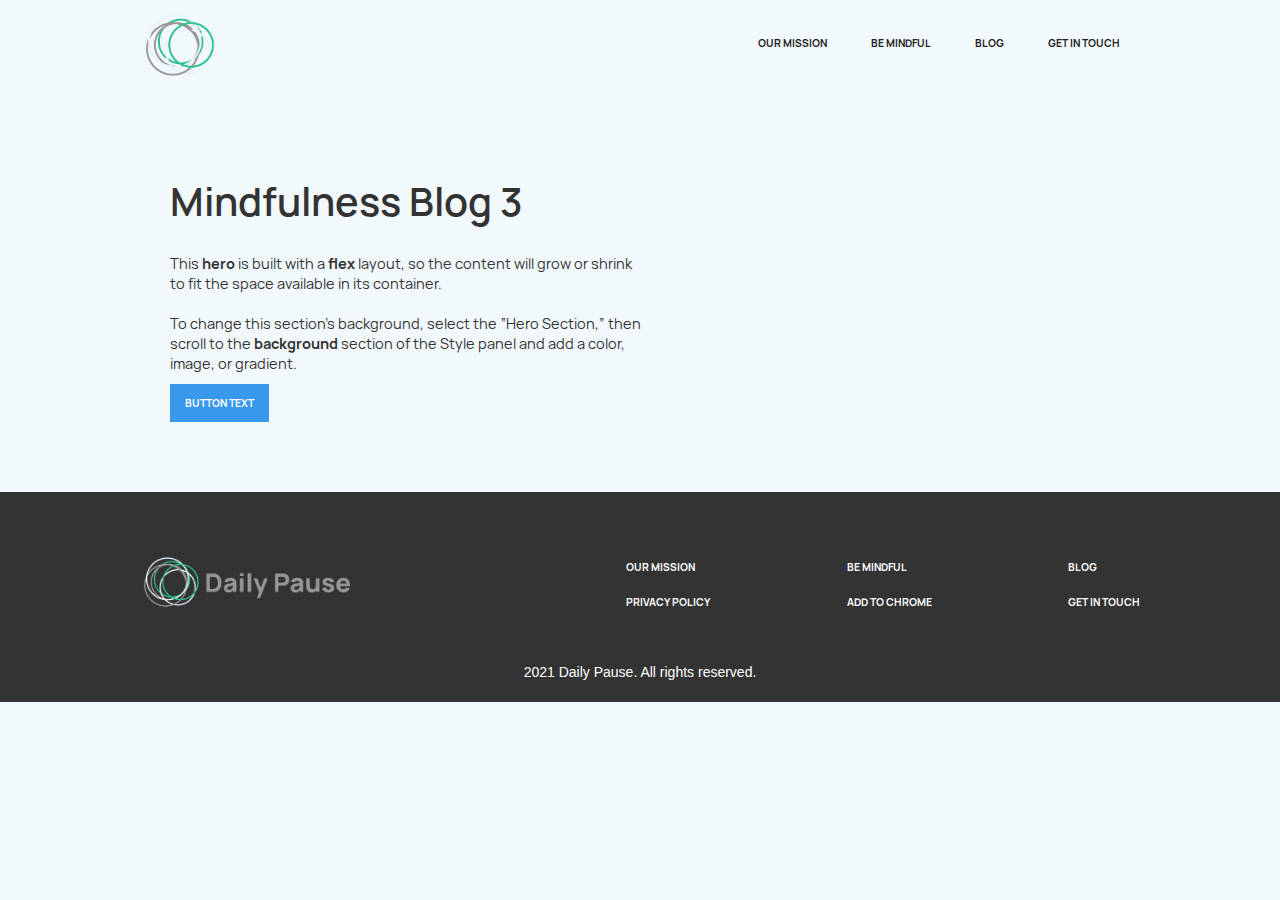
<file: blog-posts/blog-post-3.html>
<!DOCTYPE html><!--  This site was created in Webflow. http://www.webflow.com  -->
<!--  Last Published: Wed Aug 11 2021 10:13:02 GMT+0000 (Coordinated Universal Time)  -->
<html data-wf-page="610130ade8280475278aad05" data-wf-site="6100e905aa014a3383e7638a">
<head>
  <meta charset="utf-8">
  <title>Blog post 3</title>
  <meta content="Blog post 3" property="og:title">
  <meta content="Blog post 3" property="twitter:title">
  <meta content="width=device-width, initial-scale=1" name="viewport">
  <meta content="Webflow" name="generator">
  <link href="../css/normalize.css" rel="stylesheet" type="text/css">
  <link href="../css/webflow.css" rel="stylesheet" type="text/css">
  <link href="../css/mindfulness-77fa28.webflow.css" rel="stylesheet" type="text/css">
  <!-- [if lt IE 9]><script src="https://cdnjs.cloudflare.com/ajax/libs/html5shiv/3.7.3/html5shiv.min.js" type="text/javascript"></script><![endif] -->
  <script type="text/javascript">!function(o,c){var n=c.documentElement,t=" w-mod-";n.className+=t+"js",("ontouchstart"in o||o.DocumentTouch&&c instanceof DocumentTouch)&&(n.className+=t+"touch")}(window,document);</script>
  <link href="../images/favicon.png" rel="shortcut icon" type="image/x-icon">
  <link href="../images/webclip.png" rel="apple-touch-icon">
</head>
<body class="body-4">
  <div data-collapse="medium" data-animation="default" data-duration="400" role="banner" class="navbarsite w-nav">
    <div class="container-3 w-container">
      <a href="../index.html" class="w-nav-brand"><img src="../images/DailyPauseweblogo_1.png" loading="lazy" width="80" height="80" alt=""></a>
      <nav role="navigation" class="w-nav-menu">
        <a href="#" class="nav-link w-nav-link">Our mission</a>
        <a href="#" class="nav-link-2 w-nav-link">be mindful</a>
        <a href="#" class="nav-link-3 w-nav-link">blog</a>
        <a href="mailto:hey@featureavenue.com?subject=Dailypause.co" class="nav-link-4 w-nav-link">get in touch</a>
      </nav>
      <div class="w-nav-button">
        <div class="w-icon-nav-menu"></div>
      </div>
    </div>
  </div>
  <header id="hero" class="hero wf-section">
    <div class="flex-container w-container">
      <div>
        <h1 class="heading-10">Mindfulness Blog 3</h1>
        <p>This <strong>hero</strong> is built with a <strong>flex</strong> layout, so the content will grow or shrink to fit the space available in its container. <br>‍<br>To change this section’s background, select the “Hero Section,” then scroll to the <strong>background</strong> section of the Style panel and add a color, image, or gradient.</p>
        <a href="#" class="w-button">Button text</a>
      </div>
      <div class="hero-image-mask">
        <div data-w-id="2687f29c-b5d3-9d5e-c786-06a577c2fd38" data-animation-type="lottie" data-src="../documents/data.json" data-loop="1" data-direction="1" data-autoplay="1" data-is-ix2-target="0" data-renderer="svg" data-default-duration="5" data-duration="5"></div>
      </div>
    </div>
  </header>
  <div class="wf-section"></div>
  <footer id="footer" class="footer wf-section">
    <div class="container-2 w-container">
      <div class="footer-flex-container">
        <a href="../index.html" class="footer-logo-link"><img src="../images/DailyPauseweblogo.png" height="100" sizes="(max-width: 479px) 83vw, (max-width: 767px) 54vw, 350px" srcset="../images/DailyPauseweblogo-p-500.png 500w, ../images/DailyPauseweblogo.png 1686w" alt="" class="footer-image"></a>
        <div>
          <ul role="list" class="w-list-unstyled">
            <li>
              <a href="#" class="footer-link ourmission">OUR mission</a>
            </li>
            <li>
              <a href="../privacy-policy.html" class="footer-link privacy">Privacy policy</a>
            </li>
          </ul>
        </div>
        <div>
          <ul role="list" class="w-list-unstyled">
            <li>
              <a href="#" class="footer-link bemindful">Be mindful </a>
            </li>
            <li>
              <a href="#" class="footer-link addtochrome">Add to chrome</a>
            </li>
          </ul>
        </div>
        <div>
          <ul role="list" class="w-list-unstyled">
            <li>
              <a href="#" class="footer-link blog">Blog</a>
            </li>
            <li>
              <a href="mailto:hey@featureavenue.com" class="footer-link getintouch">get in touch </a>
            </li>
          </ul>
        </div>
      </div>
      <div class="text-block-5"> 2021 Daily Pause. All rights reserved.</div>
    </div>
  </footer>
  <script src="https://d3e54v103j8qbb.cloudfront.net/js/jquery-3.5.1.min.dc5e7f18c8.js?site=6100e905aa014a3383e7638a" type="text/javascript" integrity="sha256-9/aliU8dGd2tb6OSsuzixeV4y/faTqgFtohetphbbj0=" crossorigin="anonymous"></script>
  <script src="../js/webflow.js" type="text/javascript"></script>
  <!-- [if lte IE 9]><script src="https://cdnjs.cloudflare.com/ajax/libs/placeholders/3.0.2/placeholders.min.js"></script><![endif] -->
</body>
</html>
</file>
<file: css/webflow.css>
@font-face {
  font-family: 'webflow-icons';
  src: url("[data-uri]") format('truetype');
  font-weight: normal;
  font-style: normal;
}
[class^="w-icon-"],
[class*=" w-icon-"] {
  /* use !important to prevent issues with browser extensions that change fonts */
  font-family: 'webflow-icons' !important;
  speak: none;
  font-style: normal;
  font-weight: normal;
  font-variant: normal;
  text-transform: none;
  line-height: 1;
  /* Better Font Rendering =========== */
  -webkit-font-smoothing: antialiased;
  -moz-osx-font-smoothing: grayscale;
}
.w-icon-slider-right:before {
  content: "\e600";
}
.w-icon-slider-left:before {
  content: "\e601";
}
.w-icon-nav-menu:before {
  content: "\e602";
}
.w-icon-arrow-down:before,
.w-icon-dropdown-toggle:before {
  content: "\e603";
}
.w-icon-file-upload-remove:before {
  content: "\e900";
}
.w-icon-file-upload-icon:before {
  content: "\e903";
}
* {
  -webkit-box-sizing: border-box;
  -moz-box-sizing: border-box;
  box-sizing: border-box;
}
html {
  height: 100%;
}
body {
  margin: 0;
  min-height: 100%;
  background-color: #fff;
  font-family: Arial, sans-serif;
  font-size: 14px;
  line-height: 20px;
  color: #333;
}
img {
  max-width: 100%;
  vertical-align: middle;
  display: inline-block;
}
html.w-mod-touch * {
  background-attachment: scroll !important;
}
.w-block {
  display: block;
}
.w-inline-block {
  max-width: 100%;
  display: inline-block;
}
.w-clearfix:before,
.w-clearfix:after {
  content: " ";
  display: table;
  grid-column-start: 1;
  grid-row-start: 1;
  grid-column-end: 2;
  grid-row-end: 2;
}
.w-clearfix:after {
  clear: both;
}
.w-hidden {
  display: none;
}
.w-button {
  display: inline-block;
  padding: 9px 15px;
  background-color: #3898EC;
  color: white;
  border: 0;
  line-height: inherit;
  text-decoration: none;
  cursor: pointer;
  border-radius: 0;
}
input.w-button {
  -webkit-appearance: button;
}
html[data-w-dynpage] [data-w-cloak] {
  color: transparent !important;
}
.w-webflow-badge,
.w-webflow-badge * {
  position: static;
  left: auto;
  top: auto;
  right: auto;
  bottom: auto;
  z-index: auto;
  display: block;
  visibility: visible;
  overflow: visible;
  overflow-x: visible;
  overflow-y: visible;
  box-sizing: border-box;
  width: auto;
  height: auto;
  max-height: none;
  max-width: none;
  min-height: 0;
  min-width: 0;
  margin: 0;
  padding: 0;
  float: none;
  clear: none;
  border: 0 none transparent;
  border-radius: 0;
  background: none;
  background-image: none;
  background-position: 0% 0%;
  background-size: auto auto;
  background-repeat: repeat;
  background-origin: padding-box;
  background-clip: border-box;
  background-attachment: scroll;
  background-color: transparent;
  box-shadow: none;
  opacity: 1.0;
  transform: none;
  transition: none;
  direction: ltr;
  font-family: inherit;
  font-weight: inherit;
  color: inherit;
  font-size: inherit;
  line-height: inherit;
  font-style: inherit;
  font-variant: inherit;
  text-align: inherit;
  letter-spacing: inherit;
  text-decoration: inherit;
  text-indent: 0;
  text-transform: inherit;
  list-style-type: disc;
  text-shadow: none;
  font-smoothing: auto;
  vertical-align: baseline;
  cursor: inherit;
  white-space: inherit;
  word-break: normal;
  word-spacing: normal;
  word-wrap: normal;
}
.w-webflow-badge {
  position: fixed !important;
  display: inline-block !important;
  visibility: visible !important;
  opacity: 1 !important;
  z-index: 2147483647 !important;
  top: auto !important;
  right: 12px !important;
  bottom: 12px !important;
  left: auto !important;
  color: #AAADB0 !important;
  background-color: #fff !important;
  border-radius: 3px !important;
  padding: 6px 8px 6px 6px !important;
  font-size: 12px !important;
  opacity: 1.0 !important;
  line-height: 14px !important;
  text-decoration: none !important;
  transform: none !important;
  margin: 0 !important;
  width: auto !important;
  height: auto !important;
  overflow: visible !important;
  white-space: nowrap;
  box-shadow: 0 0 0 1px rgba(0, 0, 0, 0.1), 0px 1px 3px rgba(0, 0, 0, 0.1);
  cursor: pointer;
}
.w-webflow-badge > img {
  display: inline-block !important;
  visibility: visible !important;
  opacity: 1 !important;
  vertical-align: middle !important;
}
h1,
h2,
h3,
h4,
h5,
h6 {
  font-weight: bold;
  margin-bottom: 10px;
}
h1 {
  font-size: 38px;
  line-height: 44px;
  margin-top: 20px;
}
h2 {
  font-size: 32px;
  line-height: 36px;
  margin-top: 20px;
}
h3 {
  font-size: 24px;
  line-height: 30px;
  margin-top: 20px;
}
h4 {
  font-size: 18px;
  line-height: 24px;
  margin-top: 10px;
}
h5 {
  font-size: 14px;
  line-height: 20px;
  margin-top: 10px;
}
h6 {
  font-size: 12px;
  line-height: 18px;
  margin-top: 10px;
}
p {
  margin-top: 0;
  margin-bottom: 10px;
}
blockquote {
  margin: 0 0 10px 0;
  padding: 10px 20px;
  border-left: 5px solid #E2E2E2;
  font-size: 18px;
  line-height: 22px;
}
figure {
  margin: 0;
  margin-bottom: 10px;
}
figcaption {
  margin-top: 5px;
  text-align: center;
}
ul,
ol {
  margin-top: 0px;
  margin-bottom: 10px;
  padding-left: 40px;
}
.w-list-unstyled {
  padding-left: 0;
  list-style: none;
}
.w-embed:before,
.w-embed:after {
  content: " ";
  display: table;
  grid-column-start: 1;
  grid-row-start: 1;
  grid-column-end: 2;
  grid-row-end: 2;
}
.w-embed:after {
  clear: both;
}
.w-video {
  width: 100%;
  position: relative;
  padding: 0;
}
.w-video iframe,
.w-video object,
.w-video embed {
  position: absolute;
  top: 0;
  left: 0;
  width: 100%;
  height: 100%;
}
fieldset {
  padding: 0;
  margin: 0;
  border: 0;
}
button,
html input[type="button"],
input[type="reset"] {
  border: 0;
  cursor: pointer;
  -webkit-appearance: button;
}
.w-form {
  margin: 0 0 15px;
}
.w-form-done {
  display: none;
  padding: 20px;
  text-align: center;
  background-color: #dddddd;
}
.w-form-fail {
  display: none;
  margin-top: 10px;
  padding: 10px;
  background-color: #ffdede;
}
label {
  display: block;
  margin-bottom: 5px;
  font-weight: bold;
}
.w-input,
.w-select {
  display: block;
  width: 100%;
  height: 38px;
  padding: 8px 12px;
  margin-bottom: 10px;
  font-size: 14px;
  line-height: 1.428571429;
  color: #333333;
  vertical-align: middle;
  background-color: #ffffff;
  border: 1px solid #cccccc;
}
.w-input:-moz-placeholder,
.w-select:-moz-placeholder {
  color: #999;
}
.w-input::-moz-placeholder,
.w-select::-moz-placeholder {
  color: #999;
  opacity: 1;
}
.w-input:-ms-input-placeholder,
.w-select:-ms-input-placeholder {
  color: #999;
}
.w-input::-webkit-input-placeholder,
.w-select::-webkit-input-placeholder {
  color: #999;
}
.w-input:focus,
.w-select:focus {
  border-color: #3898EC;
  outline: 0;
}
.w-input[disabled],
.w-select[disabled],
.w-input[readonly],
.w-select[readonly],
fieldset[disabled] .w-input,
fieldset[disabled] .w-select {
  cursor: not-allowed;
  background-color: #eeeeee;
}
textarea.w-input,
textarea.w-select {
  height: auto;
}
.w-select {
  background-color: #f3f3f3;
}
.w-select[multiple] {
  height: auto;
}
.w-form-label {
  display: inline-block;
  cursor: pointer;
  font-weight: normal;
  margin-bottom: 0px;
}
.w-radio {
  display: block;
  margin-bottom: 5px;
  padding-left: 20px;
}
.w-radio:before,
.w-radio:after {
  content: " ";
  display: table;
  grid-column-start: 1;
  grid-row-start: 1;
  grid-column-end: 2;
  grid-row-end: 2;
}
.w-radio:after {
  clear: both;
}
.w-radio-input {
  margin: 4px 0 0;
  margin-top: 1px \9;
  line-height: normal;
  float: left;
  margin-left: -20px;
}
.w-radio-input {
  margin-top: 3px;
}
.w-file-upload {
  display: block;
  margin-bottom: 10px;
}
.w-file-upload-input {
  width: 0.1px;
  height: 0.1px;
  opacity: 0;
  overflow: hidden;
  position: absolute;
  z-index: -100;
}
.w-file-upload-default,
.w-file-upload-uploading,
.w-file-upload-success {
  display: inline-block;
  color: #333333;
}
.w-file-upload-error {
  display: block;
  margin-top: 10px;
}
.w-file-upload-default.w-hidden,
.w-file-upload-uploading.w-hidden,
.w-file-upload-error.w-hidden,
.w-file-upload-success.w-hidden {
  display: none;
}
.w-file-upload-uploading-btn {
  display: flex;
  font-size: 14px;
  font-weight: normal;
  cursor: pointer;
  margin: 0;
  padding: 8px 12px;
  border: 1px solid #cccccc;
  background-color: #fafafa;
}
.w-file-upload-file {
  display: flex;
  flex-grow: 1;
  justify-content: space-between;
  margin: 0;
  padding: 8px 9px 8px 11px;
  border: 1px solid #cccccc;
  background-color: #fafafa;
}
.w-file-upload-file-name {
  font-size: 14px;
  font-weight: normal;
  display: block;
}
.w-file-remove-link {
  margin-top: 3px;
  margin-left: 10px;
  width: auto;
  height: auto;
  padding: 3px;
  display: block;
  cursor: pointer;
}
.w-icon-file-upload-remove {
  margin: auto;
  font-size: 10px;
}
.w-file-upload-error-msg {
  display: inline-block;
  color: #ea384c;
  padding: 2px 0;
}
.w-file-upload-info {
  display: inline-block;
  line-height: 38px;
  padding: 0 12px;
}
.w-file-upload-label {
  display: inline-block;
  font-size: 14px;
  font-weight: normal;
  cursor: pointer;
  margin: 0;
  padding: 8px 12px;
  border: 1px solid #cccccc;
  background-color: #fafafa;
}
.w-icon-file-upload-icon,
.w-icon-file-upload-uploading {
  display: inline-block;
  margin-right: 8px;
  width: 20px;
}
.w-icon-file-upload-uploading {
  height: 20px;
}
.w-container {
  margin-left: auto;
  margin-right: auto;
  max-width: 940px;
}
.w-container:before,
.w-container:after {
  content: " ";
  display: table;
  grid-column-start: 1;
  grid-row-start: 1;
  grid-column-end: 2;
  grid-row-end: 2;
}
.w-container:after {
  clear: both;
}
.w-container .w-row {
  margin-left: -10px;
  margin-right: -10px;
}
.w-row:before,
.w-row:after {
  content: " ";
  display: table;
  grid-column-start: 1;
  grid-row-start: 1;
  grid-column-end: 2;
  grid-row-end: 2;
}
.w-row:after {
  clear: both;
}
.w-row .w-row {
  margin-left: 0;
  margin-right: 0;
}
.w-col {
  position: relative;
  float: left;
  width: 100%;
  min-height: 1px;
  padding-left: 10px;
  padding-right: 10px;
}
.w-col .w-col {
  padding-left: 0;
  padding-right: 0;
}
.w-col-1 {
  width: 8.33333333%;
}
.w-col-2 {
  width: 16.66666667%;
}
.w-col-3 {
  width: 25%;
}
.w-col-4 {
  width: 33.33333333%;
}
.w-col-5 {
  width: 41.66666667%;
}
.w-col-6 {
  width: 50%;
}
.w-col-7 {
  width: 58.33333333%;
}
.w-col-8 {
  width: 66.66666667%;
}
.w-col-9 {
  width: 75%;
}
.w-col-10 {
  width: 83.33333333%;
}
.w-col-11 {
  width: 91.66666667%;
}
.w-col-12 {
  width: 100%;
}
.w-hidden-main {
  display: none !important;
}
@media screen and (max-width: 991px) {
  .w-container {
    max-width: 728px;
  }
  .w-hidden-main {
    display: inherit !important;
  }
  .w-hidden-medium {
    display: none !important;
  }
  .w-col-medium-1 {
    width: 8.33333333%;
  }
  .w-col-medium-2 {
    width: 16.66666667%;
  }
  .w-col-medium-3 {
    width: 25%;
  }
  .w-col-medium-4 {
    width: 33.33333333%;
  }
  .w-col-medium-5 {
    width: 41.66666667%;
  }
  .w-col-medium-6 {
    width: 50%;
  }
  .w-col-medium-7 {
    width: 58.33333333%;
  }
  .w-col-medium-8 {
    width: 66.66666667%;
  }
  .w-col-medium-9 {
    width: 75%;
  }
  .w-col-medium-10 {
    width: 83.33333333%;
  }
  .w-col-medium-11 {
    width: 91.66666667%;
  }
  .w-col-medium-12 {
    width: 100%;
  }
  .w-col-stack {
    width: 100%;
    left: auto;
    right: auto;
  }
}
@media screen and (max-width: 767px) {
  .w-hidden-main {
    display: inherit !important;
  }
  .w-hidden-medium {
    display: inherit !important;
  }
  .w-hidden-small {
    display: none !important;
  }
  .w-row,
  .w-container .w-row {
    margin-left: 0;
    margin-right: 0;
  }
  .w-col {
    width: 100%;
    left: auto;
    right: auto;
  }
  .w-col-small-1 {
    width: 8.33333333%;
  }
  .w-col-small-2 {
    width: 16.66666667%;
  }
  .w-col-small-3 {
    width: 25%;
  }
  .w-col-small-4 {
    width: 33.33333333%;
  }
  .w-col-small-5 {
    width: 41.66666667%;
  }
  .w-col-small-6 {
    width: 50%;
  }
  .w-col-small-7 {
    width: 58.33333333%;
  }
  .w-col-small-8 {
    width: 66.66666667%;
  }
  .w-col-small-9 {
    width: 75%;
  }
  .w-col-small-10 {
    width: 83.33333333%;
  }
  .w-col-small-11 {
    width: 91.66666667%;
  }
  .w-col-small-12 {
    width: 100%;
  }
}
@media screen and (max-width: 479px) {
  .w-container {
    max-width: none;
  }
  .w-hidden-main {
    display: inherit !important;
  }
  .w-hidden-medium {
    display: inherit !important;
  }
  .w-hidden-small {
    display: inherit !important;
  }
  .w-hidden-tiny {
    display: none !important;
  }
  .w-col {
    width: 100%;
  }
  .w-col-tiny-1 {
    width: 8.33333333%;
  }
  .w-col-tiny-2 {
    width: 16.66666667%;
  }
  .w-col-tiny-3 {
    width: 25%;
  }
  .w-col-tiny-4 {
    width: 33.33333333%;
  }
  .w-col-tiny-5 {
    width: 41.66666667%;
  }
  .w-col-tiny-6 {
    width: 50%;
  }
  .w-col-tiny-7 {
    width: 58.33333333%;
  }
  .w-col-tiny-8 {
    width: 66.66666667%;
  }
  .w-col-tiny-9 {
    width: 75%;
  }
  .w-col-tiny-10 {
    width: 83.33333333%;
  }
  .w-col-tiny-11 {
    width: 91.66666667%;
  }
  .w-col-tiny-12 {
    width: 100%;
  }
}
.w-widget {
  position: relative;
}
.w-widget-map {
  width: 100%;
  height: 400px;
}
.w-widget-map label {
  width: auto;
  display: inline;
}
.w-widget-map img {
  max-width: inherit;
}
.w-widget-map .gm-style-iw {
  text-align: center;
}
.w-widget-map .gm-style-iw > button {
  display: none !important;
}
.w-widget-twitter {
  overflow: hidden;
}
.w-widget-twitter-count-shim {
  display: inline-block;
  vertical-align: top;
  position: relative;
  width: 28px;
  height: 20px;
  text-align: center;
  background: white;
  border: #758696 solid 1px;
  border-radius: 3px;
}
.w-widget-twitter-count-shim * {
  pointer-events: none;
  -webkit-user-select: none;
  -moz-user-select: none;
  -ms-user-select: none;
  user-select: none;
}
.w-widget-twitter-count-shim .w-widget-twitter-count-inner {
  position: relative;
  font-size: 15px;
  line-height: 12px;
  text-align: center;
  color: #999;
  font-family: serif;
}
.w-widget-twitter-count-shim .w-widget-twitter-count-clear {
  position: relative;
  display: block;
}
.w-widget-twitter-count-shim.w--large {
  width: 36px;
  height: 28px;
}
.w-widget-twitter-count-shim.w--large .w-widget-twitter-count-inner {
  font-size: 18px;
  line-height: 18px;
}
.w-widget-twitter-count-shim:not(.w--vertical) {
  margin-left: 5px;
  margin-right: 8px;
}
.w-widget-twitter-count-shim:not(.w--vertical).w--large {
  margin-left: 6px;
}
.w-widget-twitter-count-shim:not(.w--vertical):before,
.w-widget-twitter-count-shim:not(.w--vertical):after {
  top: 50%;
  left: 0;
  border: solid transparent;
  content: " ";
  height: 0;
  width: 0;
  position: absolute;
  pointer-events: none;
}
.w-widget-twitter-count-shim:not(.w--vertical):before {
  border-color: rgba(117, 134, 150, 0);
  border-right-color: #5d6c7b;
  border-width: 4px;
  margin-left: -9px;
  margin-top: -4px;
}
.w-widget-twitter-count-shim:not(.w--vertical).w--large:before {
  border-width: 5px;
  margin-left: -10px;
  margin-top: -5px;
}
.w-widget-twitter-count-shim:not(.w--vertical):after {
  border-color: rgba(255, 255, 255, 0);
  border-right-color: white;
  border-width: 4px;
  margin-left: -8px;
  margin-top: -4px;
}
.w-widget-twitter-count-shim:not(.w--vertical).w--large:after {
  border-width: 5px;
  margin-left: -9px;
  margin-top: -5px;
}
.w-widget-twitter-count-shim.w--vertical {
  width: 61px;
  height: 33px;
  margin-bottom: 8px;
}
.w-widget-twitter-count-shim.w--vertical:before,
.w-widget-twitter-count-shim.w--vertical:after {
  top: 100%;
  left: 50%;
  border: solid transparent;
  content: " ";
  height: 0;
  width: 0;
  position: absolute;
  pointer-events: none;
}
.w-widget-twitter-count-shim.w--vertical:before {
  border-color: rgba(117, 134, 150, 0);
  border-top-color: #5d6c7b;
  border-width: 5px;
  margin-left: -5px;
}
.w-widget-twitter-count-shim.w--vertical:after {
  border-color: rgba(255, 255, 255, 0);
  border-top-color: white;
  border-width: 4px;
  margin-left: -4px;
}
.w-widget-twitter-count-shim.w--vertical .w-widget-twitter-count-inner {
  font-size: 18px;
  line-height: 22px;
}
.w-widget-twitter-count-shim.w--vertical.w--large {
  width: 76px;
}
.w-widget-gplus {
  overflow: hidden;
}
.w-background-video {
  position: relative;
  overflow: hidden;
  height: 500px;
  color: white;
}
.w-background-video > video {
  background-size: cover;
  background-position: 50% 50%;
  position: absolute;
  margin: auto;
  width: 100%;
  height: 100%;
  right: -100%;
  bottom: -100%;
  top: -100%;
  left: -100%;
  object-fit: cover;
  z-index: -100;
}
.w-background-video > video::-webkit-media-controls-start-playback-button {
  display: none !important;
  -webkit-appearance: none;
}
.w-slider {
  position: relative;
  height: 300px;
  text-align: center;
  background: #dddddd;
  clear: both;
  -webkit-tap-highlight-color: rgba(0, 0, 0, 0);
  tap-highlight-color: rgba(0, 0, 0, 0);
}
.w-slider-mask {
  position: relative;
  display: block;
  overflow: hidden;
  z-index: 1;
  left: 0;
  right: 0;
  height: 100%;
  white-space: nowrap;
}
.w-slide {
  position: relative;
  display: inline-block;
  vertical-align: top;
  width: 100%;
  height: 100%;
  white-space: normal;
  text-align: left;
}
.w-slider-nav {
  position: absolute;
  z-index: 2;
  top: auto;
  right: 0;
  bottom: 0;
  left: 0;
  margin: auto;
  padding-top: 10px;
  height: 40px;
  text-align: center;
  -webkit-tap-highlight-color: rgba(0, 0, 0, 0);
  tap-highlight-color: rgba(0, 0, 0, 0);
}
.w-slider-nav.w-round > div {
  border-radius: 100%;
}
.w-slider-nav.w-num > div {
  width: auto;
  height: auto;
  padding: 0.2em 0.5em;
  font-size: inherit;
  line-height: inherit;
}
.w-slider-nav.w-shadow > div {
  box-shadow: 0 0 3px rgba(51, 51, 51, 0.4);
}
.w-slider-nav-invert {
  color: #fff;
}
.w-slider-nav-invert > div {
  background-color: rgba(34, 34, 34, 0.4);
}
.w-slider-nav-invert > div.w-active {
  background-color: #222;
}
.w-slider-dot {
  position: relative;
  display: inline-block;
  width: 1em;
  height: 1em;
  background-color: rgba(255, 255, 255, 0.4);
  cursor: pointer;
  margin: 0 3px 0.5em;
  transition: background-color 100ms, color 100ms;
}
.w-slider-dot.w-active {
  background-color: #fff;
}
.w-slider-dot:focus {
  outline: none;
  box-shadow: 0px 0px 0px 2px #fff;
}
.w-slider-dot:focus.w-active {
  box-shadow: none;
}
.w-slider-arrow-left,
.w-slider-arrow-right {
  position: absolute;
  width: 80px;
  top: 0;
  right: 0;
  bottom: 0;
  left: 0;
  margin: auto;
  cursor: pointer;
  overflow: hidden;
  color: white;
  font-size: 40px;
  -webkit-tap-highlight-color: rgba(0, 0, 0, 0);
  tap-highlight-color: rgba(0, 0, 0, 0);
  -webkit-user-select: none;
  -moz-user-select: none;
  -ms-user-select: none;
  user-select: none;
}
.w-slider-arrow-left [class^='w-icon-'],
.w-slider-arrow-right [class^='w-icon-'],
.w-slider-arrow-left [class*=' w-icon-'],
.w-slider-arrow-right [class*=' w-icon-'] {
  position: absolute;
}
.w-slider-arrow-left:focus,
.w-slider-arrow-right:focus {
  outline: 0;
}
.w-slider-arrow-left {
  z-index: 3;
  right: auto;
}
.w-slider-arrow-right {
  z-index: 4;
  left: auto;
}
.w-icon-slider-left,
.w-icon-slider-right {
  top: 0;
  right: 0;
  bottom: 0;
  left: 0;
  margin: auto;
  width: 1em;
  height: 1em;
}
.w-slider-aria-label {
  border: 0;
  clip: rect(0 0 0 0);
  height: 1px;
  margin: -1px;
  overflow: hidden;
  padding: 0;
  position: absolute;
  width: 1px;
}
.w-slider-force-show {
  display: block !important;
}
.w-dropdown {
  display: inline-block;
  position: relative;
  text-align: left;
  margin-left: auto;
  margin-right: auto;
  z-index: 900;
}
.w-dropdown-btn,
.w-dropdown-toggle,
.w-dropdown-link {
  position: relative;
  vertical-align: top;
  text-decoration: none;
  color: #222222;
  padding: 20px;
  text-align: left;
  margin-left: auto;
  margin-right: auto;
  white-space: nowrap;
}
.w-dropdown-toggle {
  -webkit-user-select: none;
  -moz-user-select: none;
  -ms-user-select: none;
  user-select: none;
  display: inline-block;
  cursor: pointer;
  padding-right: 40px;
}
.w-dropdown-toggle:focus {
  outline: 0;
}
.w-icon-dropdown-toggle {
  position: absolute;
  top: 0;
  right: 0;
  bottom: 0;
  margin: auto;
  margin-right: 20px;
  width: 1em;
  height: 1em;
}
.w-dropdown-list {
  position: absolute;
  background: #dddddd;
  display: none;
  min-width: 100%;
}
.w-dropdown-list.w--open {
  display: block;
}
.w-dropdown-link {
  padding: 10px 20px;
  display: block;
  color: #222222;
}
.w-dropdown-link.w--current {
  color: #0082f3;
}
.w-dropdown-link:focus {
  outline: 0;
}
@media screen and (max-width: 767px) {
  .w-nav-brand {
    padding-left: 10px;
  }
}
/**
 * ## Note
 * Safari (on both iOS and OS X) does not handle viewport units (vh, vw) well.
 * For example percentage units do not work on descendants of elements that
 * have any dimensions expressed in viewport units. It also doesn’t handle them at
 * all in `calc()`.
 */
/**
 * Wrapper around all lightbox elements
 *
 * 1. Since the lightbox can receive focus, IE also gives it an outline.
 * 2. Fixes flickering on Chrome when a transition is in progress
 *    underneath the lightbox.
 */
.w-lightbox-backdrop {
  color: #000;
  cursor: auto;
  font-family: serif;
  font-size: medium;
  font-style: normal;
  font-variant: normal;
  font-weight: normal;
  letter-spacing: normal;
  line-height: normal;
  list-style: disc;
  text-align: start;
  text-indent: 0;
  text-shadow: none;
  text-transform: none;
  visibility: visible;
  white-space: normal;
  word-break: normal;
  word-spacing: normal;
  word-wrap: normal;
  position: fixed;
  top: 0;
  right: 0;
  bottom: 0;
  left: 0;
  color: #fff;
  font-family: "Helvetica Neue", Helvetica, Ubuntu, "Segoe UI", Verdana, sans-serif;
  font-size: 17px;
  line-height: 1.2;
  font-weight: 300;
  text-align: center;
  background: rgba(0, 0, 0, 0.9);
  z-index: 2000;
  outline: 0;
  /* 1 */
  opacity: 0;
  -webkit-user-select: none;
  -moz-user-select: none;
  -ms-user-select: none;
  -webkit-tap-highlight-color: transparent;
  -webkit-transform: translate(0, 0);
  /* 2 */
}
/**
 * Neat trick to bind the rubberband effect to our canvas instead of the whole
 * document on iOS. It also prevents a bug that causes the document underneath to scroll.
 */
.w-lightbox-backdrop,
.w-lightbox-container {
  height: 100%;
  overflow: auto;
  -webkit-overflow-scrolling: touch;
}
.w-lightbox-content {
  position: relative;
  height: 100vh;
  overflow: hidden;
}
.w-lightbox-view {
  position: absolute;
  width: 100vw;
  height: 100vh;
  opacity: 0;
}
.w-lightbox-view:before {
  content: "";
  height: 100vh;
}
/* .w-lightbox-content */
.w-lightbox-group,
.w-lightbox-group .w-lightbox-view,
.w-lightbox-group .w-lightbox-view:before {
  height: 86vh;
}
.w-lightbox-frame,
.w-lightbox-view:before {
  display: inline-block;
  vertical-align: middle;
}
/*
 * 1. Remove default margin set by user-agent on the <figure> element.
 */
.w-lightbox-figure {
  position: relative;
  margin: 0;
  /* 1 */
}
.w-lightbox-group .w-lightbox-figure {
  cursor: pointer;
}
/**
 * IE adds image dimensions as width and height attributes on the IMG tag,
 * but we need both width and height to be set to auto to enable scaling.
 */
.w-lightbox-img {
  width: auto;
  height: auto;
  max-width: none;
}
/**
 * 1. Reset if style is set by user on "All Images"
 */
.w-lightbox-image {
  display: block;
  float: none;
  /* 1 */
  max-width: 100vw;
  max-height: 100vh;
}
.w-lightbox-group .w-lightbox-image {
  max-height: 86vh;
}
.w-lightbox-caption {
  position: absolute;
  right: 0;
  bottom: 0;
  left: 0;
  padding: .5em 1em;
  background: rgba(0, 0, 0, 0.4);
  text-align: left;
  text-overflow: ellipsis;
  white-space: nowrap;
  overflow: hidden;
}
.w-lightbox-embed {
  position: absolute;
  top: 0;
  right: 0;
  bottom: 0;
  left: 0;
  width: 100%;
  height: 100%;
}
.w-lightbox-control {
  position: absolute;
  top: 0;
  width: 4em;
  background-size: 24px;
  background-repeat: no-repeat;
  background-position: center;
  cursor: pointer;
  -webkit-transition: all .3s;
  transition: all .3s;
}
.w-lightbox-left {
  display: none;
  bottom: 0;
  left: 0;
  /* <svg xmlns="http://www.w3.org/2000/svg" viewBox="-20 0 24 40" width="24" height="40"><g transform="rotate(45)"><path d="m0 0h5v23h23v5h-28z" opacity=".4"/><path d="m1 1h3v23h23v3h-26z" fill="#fff"/></g></svg> */
  background-image: url("[data-uri]");
}
.w-lightbox-right {
  display: none;
  right: 0;
  bottom: 0;
  /* <svg xmlns="http://www.w3.org/2000/svg" viewBox="-4 0 24 40" width="24" height="40"><g transform="rotate(45)"><path d="m0-0h28v28h-5v-23h-23z" opacity=".4"/><path d="m1 1h26v26h-3v-23h-23z" fill="#fff"/></g></svg> */
  background-image: url("[data-uri]");
}
/*
 * Without specifying the with and height inside the SVG, all versions of IE render the icon too small.
 * The bug does not seem to manifest itself if the elements are tall enough such as the above arrows.
 * (http://stackoverflow.com/questions/16092114/background-size-differs-in-internet-explorer)
 */
.w-lightbox-close {
  right: 0;
  height: 2.6em;
  /* <svg xmlns="http://www.w3.org/2000/svg" viewBox="-4 0 18 17" width="18" height="17"><g transform="rotate(45)"><path d="m0 0h7v-7h5v7h7v5h-7v7h-5v-7h-7z" opacity=".4"/><path d="m1 1h7v-7h3v7h7v3h-7v7h-3v-7h-7z" fill="#fff"/></g></svg> */
  background-image: url("[data-uri]");
  background-size: 18px;
}
/**
 * 1. All IE versions add extra space at the bottom without this.
 */
.w-lightbox-strip {
  position: absolute;
  bottom: 0;
  left: 0;
  right: 0;
  padding: 0 1vh;
  line-height: 0;
  /* 1 */
  white-space: nowrap;
  overflow-x: auto;
  overflow-y: hidden;
}
/*
 * 1. We use content-box to avoid having to do `width: calc(10vh + 2vw)`
 *    which doesn’t work in Safari anyway.
 * 2. Chrome renders images pixelated when switching to GPU. Making sure
 *    the parent is also rendered on the GPU (by setting translate3d for
 *    example) fixes this behavior.
 */
.w-lightbox-item {
  display: inline-block;
  width: 10vh;
  padding: 2vh 1vh;
  box-sizing: content-box;
  /* 1 */
  cursor: pointer;
  -webkit-transform: translate3d(0, 0, 0);
  /* 2 */
}
.w-lightbox-active {
  opacity: .3;
}
.w-lightbox-thumbnail {
  position: relative;
  height: 10vh;
  background: #222;
  overflow: hidden;
}
.w-lightbox-thumbnail-image {
  position: absolute;
  top: 0;
  left: 0;
}
.w-lightbox-thumbnail .w-lightbox-tall {
  top: 50%;
  width: 100%;
  -webkit-transform: translate(0, -50%);
  -ms-transform: translate(0, -50%);
  transform: translate(0, -50%);
}
.w-lightbox-thumbnail .w-lightbox-wide {
  left: 50%;
  height: 100%;
  -webkit-transform: translate(-50%, 0);
  -ms-transform: translate(-50%, 0);
  transform: translate(-50%, 0);
}
/*
 * Spinner
 *
 * Absolute pixel values are used to avoid rounding errors that would cause
 * the white spinning element to be misaligned with the track.
 */
.w-lightbox-spinner {
  position: absolute;
  top: 50%;
  left: 50%;
  box-sizing: border-box;
  width: 40px;
  height: 40px;
  margin-top: -20px;
  margin-left: -20px;
  border: 5px solid rgba(0, 0, 0, 0.4);
  border-radius: 50%;
  -webkit-animation: spin .8s infinite linear;
  animation: spin .8s infinite linear;
}
.w-lightbox-spinner:after {
  content: "";
  position: absolute;
  top: -4px;
  right: -4px;
  bottom: -4px;
  left: -4px;
  border: 3px solid transparent;
  border-bottom-color: #fff;
  border-radius: 50%;
}
/*
 * Utility classes
 */
.w-lightbox-hide {
  display: none;
}
.w-lightbox-noscroll {
  overflow: hidden;
}
@media (min-width: 768px) {
  .w-lightbox-content {
    height: 96vh;
    margin-top: 2vh;
  }
  .w-lightbox-view,
  .w-lightbox-view:before {
    height: 96vh;
  }
  /* .w-lightbox-content */
  .w-lightbox-group,
  .w-lightbox-group .w-lightbox-view,
  .w-lightbox-group .w-lightbox-view:before {
    height: 84vh;
  }
  .w-lightbox-image {
    max-width: 96vw;
    max-height: 96vh;
  }
  .w-lightbox-group .w-lightbox-image {
    max-width: 82.3vw;
    max-height: 84vh;
  }
  .w-lightbox-left,
  .w-lightbox-right {
    display: block;
    opacity: .5;
  }
  .w-lightbox-close {
    opacity: .8;
  }
  .w-lightbox-control:hover {
    opacity: 1;
  }
}
.w-lightbox-inactive,
.w-lightbox-inactive:hover {
  opacity: 0;
}
.w-richtext:before,
.w-richtext:after {
  content: " ";
  display: table;
  grid-column-start: 1;
  grid-row-start: 1;
  grid-column-end: 2;
  grid-row-end: 2;
}
.w-richtext:after {
  clear: both;
}
.w-richtext[contenteditable="true"]:before,
.w-richtext[contenteditable="true"]:after {
  white-space: initial;
}
.w-richtext ol,
.w-richtext ul {
  overflow: hidden;
}
.w-richtext .w-richtext-figure-selected.w-richtext-figure-type-video div:after,
.w-richtext .w-richtext-figure-selected[data-rt-type="video"] div:after {
  outline: 2px solid #2895f7;
}
.w-richtext .w-richtext-figure-selected.w-richtext-figure-type-image div,
.w-richtext .w-richtext-figure-selected[data-rt-type="image"] div {
  outline: 2px solid #2895f7;
}
.w-richtext figure.w-richtext-figure-type-video > div:after,
.w-richtext figure[data-rt-type="video"] > div:after {
  content: '';
  position: absolute;
  display: none;
  left: 0;
  top: 0;
  right: 0;
  bottom: 0;
}
.w-richtext figure {
  position: relative;
  max-width: 60%;
}
.w-richtext figure > div:before {
  cursor: default!important;
}
.w-richtext figure img {
  width: 100%;
}
.w-richtext figure figcaption.w-richtext-figcaption-placeholder {
  opacity: 0.6;
}
.w-richtext figure div {
  /* fix incorrectly sized selection border in the data manager */
  font-size: 0px;
  color: transparent;
}
.w-richtext figure.w-richtext-figure-type-image,
.w-richtext figure[data-rt-type="image"] {
  display: table;
}
.w-richtext figure.w-richtext-figure-type-image > div,
.w-richtext figure[data-rt-type="image"] > div {
  display: inline-block;
}
.w-richtext figure.w-richtext-figure-type-image > figcaption,
.w-richtext figure[data-rt-type="image"] > figcaption {
  display: table-caption;
  caption-side: bottom;
}
.w-richtext figure.w-richtext-figure-type-video,
.w-richtext figure[data-rt-type="video"] {
  width: 60%;
  height: 0;
}
.w-richtext figure.w-richtext-figure-type-video iframe,
.w-richtext figure[data-rt-type="video"] iframe {
  position: absolute;
  top: 0;
  left: 0;
  width: 100%;
  height: 100%;
}
.w-richtext figure.w-richtext-figure-type-video > div,
.w-richtext figure[data-rt-type="video"] > div {
  width: 100%;
}
.w-richtext figure.w-richtext-align-center {
  margin-right: auto;
  margin-left: auto;
  clear: both;
}
.w-richtext figure.w-richtext-align-center.w-richtext-figure-type-image > div,
.w-richtext figure.w-richtext-align-center[data-rt-type="image"] > div {
  max-width: 100%;
}
.w-richtext figure.w-richtext-align-normal {
  clear: both;
}
.w-richtext figure.w-richtext-align-fullwidth {
  width: 100%;
  max-width: 100%;
  text-align: center;
  clear: both;
  display: block;
  margin-right: auto;
  margin-left: auto;
}
.w-richtext figure.w-richtext-align-fullwidth > div {
  display: inline-block;
  /* padding-bottom is used for aspect ratios in video figures
      we want the div to inherit that so hover/selection borders in the designer-canvas
      fit right*/
  padding-bottom: inherit;
}
.w-richtext figure.w-richtext-align-fullwidth > figcaption {
  display: block;
}
.w-richtext figure.w-richtext-align-floatleft {
  float: left;
  margin-right: 15px;
  clear: none;
}
.w-richtext figure.w-richtext-align-floatright {
  float: right;
  margin-left: 15px;
  clear: none;
}
.w-nav {
  position: relative;
  background: #dddddd;
  z-index: 1000;
}
.w-nav:before,
.w-nav:after {
  content: " ";
  display: table;
  grid-column-start: 1;
  grid-row-start: 1;
  grid-column-end: 2;
  grid-row-end: 2;
}
.w-nav:after {
  clear: both;
}
.w-nav-brand {
  position: relative;
  float: left;
  text-decoration: none;
  color: #333333;
}
.w-nav-link {
  position: relative;
  display: inline-block;
  vertical-align: top;
  text-decoration: none;
  color: #222222;
  padding: 20px;
  text-align: left;
  margin-left: auto;
  margin-right: auto;
}
.w-nav-link.w--current {
  color: #0082f3;
}
.w-nav-menu {
  position: relative;
  float: right;
}
[data-nav-menu-open] {
  display: block !important;
  position: absolute;
  top: 100%;
  left: 0;
  right: 0;
  background: #C8C8C8;
  text-align: center;
  overflow: visible;
  min-width: 200px;
}
.w--nav-link-open {
  display: block;
  position: relative;
}
.w-nav-overlay {
  position: absolute;
  overflow: hidden;
  display: none;
  top: 100%;
  left: 0;
  right: 0;
  width: 100%;
}
.w-nav-overlay [data-nav-menu-open] {
  top: 0;
}
.w-nav[data-animation="over-left"] .w-nav-overlay {
  width: auto;
}
.w-nav[data-animation="over-left"] .w-nav-overlay,
.w-nav[data-animation="over-left"] [data-nav-menu-open] {
  right: auto;
  z-index: 1;
  top: 0;
}
.w-nav[data-animation="over-right"] .w-nav-overlay {
  width: auto;
}
.w-nav[data-animation="over-right"] .w-nav-overlay,
.w-nav[data-animation="over-right"] [data-nav-menu-open] {
  left: auto;
  z-index: 1;
  top: 0;
}
.w-nav-button {
  position: relative;
  float: right;
  padding: 18px;
  font-size: 24px;
  display: none;
  cursor: pointer;
  -webkit-tap-highlight-color: rgba(0, 0, 0, 0);
  tap-highlight-color: rgba(0, 0, 0, 0);
  -webkit-user-select: none;
  -moz-user-select: none;
  -ms-user-select: none;
  user-select: none;
}
.w-nav-button:focus {
  outline: 0;
}
.w-nav-button.w--open {
  background-color: #C8C8C8;
  color: white;
}
.w-nav[data-collapse="all"] .w-nav-menu {
  display: none;
}
.w-nav[data-collapse="all"] .w-nav-button {
  display: block;
}
.w--nav-dropdown-open {
  display: block;
}
.w--nav-dropdown-toggle-open {
  display: block;
}
.w--nav-dropdown-list-open {
  position: static;
}
@media screen and (max-width: 991px) {
  .w-nav[data-collapse="medium"] .w-nav-menu {
    display: none;
  }
  .w-nav[data-collapse="medium"] .w-nav-button {
    display: block;
  }
}
@media screen and (max-width: 767px) {
  .w-nav[data-collapse="small"] .w-nav-menu {
    display: none;
  }
  .w-nav[data-collapse="small"] .w-nav-button {
    display: block;
  }
  .w-nav-brand {
    padding-left: 10px;
  }
}
@media screen and (max-width: 479px) {
  .w-nav[data-collapse="tiny"] .w-nav-menu {
    display: none;
  }
  .w-nav[data-collapse="tiny"] .w-nav-button {
    display: block;
  }
}
.w-tabs {
  position: relative;
}
.w-tabs:before,
.w-tabs:after {
  content: " ";
  display: table;
  grid-column-start: 1;
  grid-row-start: 1;
  grid-column-end: 2;
  grid-row-end: 2;
}
.w-tabs:after {
  clear: both;
}
.w-tab-menu {
  position: relative;
}
.w-tab-link {
  position: relative;
  display: inline-block;
  vertical-align: top;
  text-decoration: none;
  padding: 9px 30px;
  text-align: left;
  cursor: pointer;
  color: #222222;
  background-color: #dddddd;
}
.w-tab-link.w--current {
  background-color: #C8C8C8;
}
.w-tab-link:focus {
  outline: 0;
}
.w-tab-content {
  position: relative;
  display: block;
  overflow: hidden;
}
.w-tab-pane {
  position: relative;
  display: none;
}
.w--tab-active {
  display: block;
}
@media screen and (max-width: 479px) {
  .w-tab-link {
    display: block;
  }
}
.w-ix-emptyfix:after {
  content: "";
}
@keyframes spin {
  0% {
    transform: rotate(0deg);
  }
  100% {
    transform: rotate(360deg);
  }
}
.w-dyn-empty {
  padding: 10px;
  background-color: #dddddd;
}
.w-dyn-hide {
  display: none !important;
}
.w-dyn-bind-empty {
  display: none !important;
}
.w-condition-invisible {
  display: none !important;
}
</file>
<file: css/mindfulness-77fa28.webflow.css>
body {
  font-family: Arial, 'Helvetica Neue', Helvetica, sans-serif;
  color: #333;
  font-size: 14px;
}

h1 {
  font-size: 38px;
  font-weight: 700;
}

h2 {
  margin-top: 0px;
  margin-bottom: 10px;
  font-size: 32px;
  line-height: 36px;
  font-weight: 700;
}

h3 {
  font-size: 24px;
  line-height: 30px;
  font-weight: 700;
}

p {
  margin-bottom: 10px;
  padding-top: 20px;
  font-family: Manrope, sans-serif;
}

a {
  font-family: Manrope, sans-serif;
  color: #363a46;
  font-size: 10px;
  font-weight: 700;
  letter-spacing: 4%;
  text-decoration: none;
  text-transform: uppercase;
}

img {
  display: inline-block;
}

.container {
  position: relative;
  display: -webkit-box;
  display: -webkit-flex;
  display: -ms-flexbox;
  display: flex;
  height: 100%;
  padding-bottom: 0px;
  -webkit-box-orient: vertical;
  -webkit-box-direction: normal;
  -webkit-flex-direction: column;
  -ms-flex-direction: column;
  flex-direction: column;
  -webkit-box-pack: justify;
  -webkit-justify-content: space-between;
  -ms-flex-pack: justify;
  justify-content: space-between;
}

.lottie-animation {
  position: absolute;
  z-index: -1;
  height: 100%;
  min-width: 100vw;
  margin: auto 0px;
  -webkit-box-flex: 0;
  -webkit-flex: 0 auto;
  -ms-flex: 0 auto;
  flex: 0 auto;
}

.h1 {
  display: -webkit-box;
  display: -webkit-flex;
  display: -ms-flexbox;
  display: flex;
  padding-top: 8vh;
  padding-bottom: 12vh;
  font-family: Manrope, sans-serif;
  color: #363a46;
  font-size: 8.5vh;
  line-height: 0px;
  text-align: left;
}

.h1.left-h1 {
  padding-right: 18vh;
  -webkit-box-pack: end;
  -webkit-justify-content: flex-end;
  -ms-flex-pack: end;
  justify-content: flex-end;
  text-align: right;
}

.div-block-4 {
  display: -webkit-box;
  display: -webkit-flex;
  display: -ms-flexbox;
  display: flex;
  width: 50%;
  height: auto;
  min-height: 10px;
  clear: none;
  -webkit-box-orient: horizontal;
  -webkit-box-direction: normal;
  -webkit-flex-direction: row;
  -ms-flex-direction: row;
  flex-direction: row;
  -webkit-box-align: baseline;
  -webkit-align-items: baseline;
  -ms-flex-align: baseline;
  align-items: baseline;
}

.div-block-5 {
  display: -webkit-box;
  display: -webkit-flex;
  display: -ms-flexbox;
  display: flex;
  width: 50%;
  height: 20px;
  clear: none;
  -webkit-box-pack: start;
  -webkit-justify-content: flex-start;
  -ms-flex-pack: start;
  justify-content: flex-start;
}

.div-block-5.nav {
  width: 50%;
  height: 28px;
  padding-right: 0px;
  -webkit-box-pack: justify;
  -webkit-justify-content: space-between;
  -ms-flex-pack: justify;
  justify-content: space-between;
  -webkit-box-align: end;
  -webkit-align-items: flex-end;
  -ms-flex-align: end;
  align-items: flex-end;
  font-family: Manrope, sans-serif;
  color: #363a46;
  font-size: 10px;
  font-weight: 700;
  letter-spacing: 4%;
  text-decoration: none;
  text-indent: 0%;
  text-transform: uppercase;
  white-space: nowrap;
}

.div-block-6 {
  display: -webkit-box;
  display: -webkit-flex;
  display: -ms-flexbox;
  display: flex;
  width: auto;
  margin-right: 4vw;
  margin-left: 4vw;
  padding-top: 2vw;
  padding-bottom: 4vw;
  -webkit-box-align: end;
  -webkit-align-items: flex-end;
  -ms-flex-align: end;
  align-items: flex-end;
}

.utility-page-wrap {
  display: -webkit-box;
  display: -webkit-flex;
  display: -ms-flexbox;
  display: flex;
  width: 100vw;
  height: 100vh;
  max-height: 100%;
  max-width: 100%;
  -webkit-box-pack: center;
  -webkit-justify-content: center;
  -ms-flex-pack: center;
  justify-content: center;
  -webkit-box-align: center;
  -webkit-align-items: center;
  -ms-flex-align: center;
  align-items: center;
}

.utility-page-content {
  display: -webkit-box;
  display: -webkit-flex;
  display: -ms-flexbox;
  display: flex;
  width: 260px;
  -webkit-box-orient: vertical;
  -webkit-box-direction: normal;
  -webkit-flex-direction: column;
  -ms-flex-direction: column;
  flex-direction: column;
  text-align: center;
}

.utility-page-form {
  display: -webkit-box;
  display: -webkit-flex;
  display: -ms-flexbox;
  display: flex;
  -webkit-box-orient: vertical;
  -webkit-box-direction: normal;
  -webkit-flex-direction: column;
  -ms-flex-direction: column;
  flex-direction: column;
  -webkit-box-align: stretch;
  -webkit-align-items: stretch;
  -ms-flex-align: stretch;
  align-items: stretch;
}

.link-2 {
  text-decoration: none;
}

.link-3 {
  text-decoration: none;
}

.link-4 {
  padding-right: 0px;
  text-decoration: none;
}

.link-5 {
  width: auto;
  font-size: 1.2vh;
  letter-spacing: 0.6px;
}

.link-5.non-link {
  cursor: default;
}

.link-5.non-link {
  display: inline-block;
  width: 100px;
  padding: 0px;
  font-size: 1.2vh;
  cursor: default;
  -o-object-fit: fill;
  object-fit: fill;
}

.caption {
  display: block;
  max-width: 60vh;
  margin-bottom: 0px;
  font-family: Manrope, sans-serif;
  color: #363a46;
  font-size: 2.5vh;
  line-height: 160%;
}

.caption.news-card {
  -webkit-box-flex: 0;
  -webkit-flex: 0 auto;
  -ms-flex: 0 auto;
  flex: 0 auto;
  opacity: 1;
}

.cover_2col {
  display: -webkit-box;
  display: -webkit-flex;
  display: -ms-flexbox;
  display: flex;
  margin-right: -100px;
  margin-left: -100px;
  padding-top: 0px;
  padding-bottom: 0px;
  -webkit-box-orient: vertical;
  -webkit-box-direction: normal;
  -webkit-flex-direction: column;
  -ms-flex-direction: column;
  flex-direction: column;
  -webkit-box-pack: center;
  -webkit-justify-content: center;
  -ms-flex-pack: center;
  justify-content: center;
  -webkit-flex-wrap: wrap;
  -ms-flex-wrap: wrap;
  flex-wrap: wrap;
  -webkit-box-align: center;
  -webkit-align-items: center;
  -ms-flex-align: center;
  align-items: center;
  -webkit-box-flex: 0;
  -webkit-flex: 0 auto;
  -ms-flex: 0 auto;
  flex: 0 auto;
}

.div-block-7 {
  position: static;
  width: auto;
  margin-right: 0px;
  -webkit-align-self: flex-start;
  -ms-flex-item-align: start;
  align-self: flex-start;
}

.div-block-8 {
  position: relative;
  width: auto;
  margin: 120px 120px 115px;
  -webkit-align-self: center;
  -ms-flex-item-align: center;
  -ms-grid-row-align: center;
  align-self: center;
}

.section-2 {
  height: 95vh;
  padding-right: 4vw;
  padding-left: 4vw;
  background-color: #fff;
}

.section-cover {
  height: 100vh;
  margin-top: 0px;
  padding-top: 0px;
  padding-bottom: 0px;
}

.h2 {
  display: block;
  padding-top: 4.8vh;
  font-family: Manrope, sans-serif;
  color: #363a46;
  font-size: 4.8vh;
  line-height: 140%;
  text-align: left;
}

.div-block-9 {
  margin-bottom: 0px;
}

._3col {
  position: relative;
  display: -webkit-box;
  display: -webkit-flex;
  display: -ms-flexbox;
  display: flex;
  overflow: visible;
  width: auto;
  height: 50%;
  margin-top: 40px;
  margin-bottom: -120px;
  padding-top: 0px;
  padding-bottom: 0px;
  -webkit-box-pack: start;
  -webkit-justify-content: flex-start;
  -ms-flex-pack: start;
  justify-content: flex-start;
  -webkit-box-align: start;
  -webkit-align-items: flex-start;
  -ms-flex-align: start;
  align-items: flex-start;
}

.h2_e3 {
  display: -webkit-box;
  display: -webkit-flex;
  display: -ms-flexbox;
  display: flex;
  margin-top: -8px;
  margin-right: 20px;
  padding-top: 0px;
  padding-bottom: 60px;
  font-family: Manrope, sans-serif;
  color: #363a46;
  font-size: 5vh;
  line-height: 140%;
  text-align: left;
  cursor: pointer;
}

.h2_e3.inactive {
  padding-top: 0px;
  opacity: 0.4;
  cursor: pointer;
}

.div-block-8-copy-ab {
  position: relative;
  z-index: 2;
  width: 40%;
  margin-right: 2%;
  -webkit-box-flex: 0;
  -webkit-flex: 0 auto;
  -ms-flex: 0 auto;
  flex: 0 auto;
  cursor: default;
}

.div-block-7-copy-ab {
  position: relative;
  z-index: 2;
  width: 39%;
  height: 100%;
  -webkit-box-flex: 1;
  -webkit-flex: 1;
  -ms-flex: 1;
  flex: 1;
  cursor: default;
}

.section-3 {
  position: relative;
  overflow: hidden;
  height: 90vh;
  padding: 4vw;
  background-color: rgba(163, 157, 203, 0.5);
}

.div-block-10 {
  width: 14%;
  max-width: 15%;
  margin-right: 2%;
}

.paragraph-2 {
  margin-bottom: 60px;
  padding-top: 10px;
  opacity: 1;
  color: #363a46;
  font-size: 1.9vh;
  line-height: 170%;
}

.div-block-11 {
  height: 1px;
  margin-bottom: 40px;
  background-color: #363a46;
  opacity: 0.1;
  color: #363a46;
}

.section-4 {
  display: none;
  height: 90vh;
  padding: 4vw;
}

.body {
  background-color: #f1f9fd;
}

._1four {
  position: relative;
  width: 24%;
  height: 100%;
  margin-top: 9.9vh;
  margin-right: 2%;
  padding-top: 6px;
  -webkit-transition: all 200ms cubic-bezier(.38, .126, .146, .974);
  transition: all 200ms cubic-bezier(.38, .126, .146, .974);
  cursor: default;
}

.h3 {
  display: -webkit-box;
  display: -webkit-flex;
  display: -ms-flexbox;
  display: flex;
  margin-top: 0px;
  margin-bottom: 40px;
  font-family: Manrope, sans-serif;
  color: #363a46;
  font-size: 2.9vh;
  line-height: 120%;
  text-align: left;
}

.h3._1four-h3 {
  margin-top: 7.9vh;
  margin-bottom: 4.2vh;
  font-size: 2.9vh;
}

.h3._1four-h3 {
  margin-top: 4.9vh;
  margin-bottom: 6.2vh;
  padding-top: 5px;
  padding-bottom: 10px;
  -webkit-box-pack: center;
  -webkit-justify-content: center;
  -ms-flex-pack: center;
  justify-content: center;
  -webkit-box-align: center;
  -webkit-align-items: center;
  -ms-flex-align: center;
  align-items: center;
  font-size: 2.9vh;
  font-weight: 700;
}

.section-5 {
  position: relative;
  height: 100vh;
  padding: 4vw;
  border-top: 2px solid #fff;
}

._3col-2-3 {
  position: relative;
  display: -webkit-box;
  display: -webkit-flex;
  display: -ms-flexbox;
  display: flex;
  overflow: visible;
  height: 80%;
  -webkit-box-pack: start;
  -webkit-justify-content: flex-start;
  -ms-flex-pack: start;
  justify-content: flex-start;
  -webkit-box-align: start;
  -webkit-align-items: flex-start;
  -ms-flex-align: start;
  align-items: flex-start;
}

._3col-1-3 {
  display: -webkit-box;
  display: -webkit-flex;
  display: -ms-flexbox;
  display: flex;
  overflow: visible;
  width: auto;
  height: 20%;
  -webkit-box-pack: start;
  -webkit-justify-content: flex-start;
  -ms-flex-pack: start;
  justify-content: flex-start;
  -webkit-box-align: start;
  -webkit-align-items: flex-start;
  -ms-flex-align: start;
  align-items: flex-start;
}

.section-6 {
  height: 100vh;
  padding-top: 4vw;
  padding-right: 4vw;
  padding-left: 4vw;
  border-top: 2px solid #fff;
}

.div-block-7-copy-copy {
  position: relative;
  z-index: 2;
  display: -webkit-box;
  display: -webkit-flex;
  display: -ms-flexbox;
  display: flex;
  width: 39%;
  height: 100%;
  margin-right: 20px;
  -webkit-box-align: center;
  -webkit-align-items: center;
  -ms-flex-align: center;
  align-items: center;
  -webkit-box-flex: 1;
  -webkit-flex: 1;
  -ms-flex: 1;
  flex: 1;
}

._3col-1-5 {
  position: relative;
  display: -webkit-box;
  display: -webkit-flex;
  display: -ms-flexbox;
  display: flex;
  overflow: visible;
  height: 15%;
  -webkit-box-pack: center;
  -webkit-justify-content: center;
  -ms-flex-pack: center;
  justify-content: center;
  -webkit-box-align: start;
  -webkit-align-items: flex-start;
  -ms-flex-align: start;
  align-items: flex-start;
}

._3col-4-5 {
  position: relative;
  display: -webkit-box;
  display: -webkit-flex;
  display: -ms-flexbox;
  display: flex;
  overflow: visible;
  height: 85%;
  -webkit-box-pack: start;
  -webkit-justify-content: flex-start;
  -ms-flex-pack: start;
  justify-content: flex-start;
}

.date {
  margin-bottom: 4vh;
  opacity: 0.5;
  font-family: Manrope, sans-serif;
  font-size: 10px;
  font-weight: 700;
}

.section-7 {
  overflow: visible;
  height: 50vh;
  padding-top: 4vw;
  padding-right: 4vw;
  padding-left: 4vw;
  border-top: 2px solid #fff;
  background-color: rgba(163, 157, 203, 0.05);
}

.div-block-8-copy-copy {
  width: 24%;
  height: 100%;
  margin-right: 20px;
}

.div-block-13 {
  height: 50%;
}

.image-2 {
  position: absolute;
  left: -4vw;
  top: auto;
  right: -4vw;
  bottom: auto;
  display: block;
  min-width: 100vw;
  -webkit-align-self: center;
  -ms-flex-item-align: center;
  -ms-grid-row-align: center;
  align-self: center;
}

.image-3 {
  width: 100%;
}

.image-111 {
  opacity: 0;
}

.image-111.active-circle {
  opacity: 1;
}

.image-111.active-circle.det-img {
  position: absolute;
  left: 0px;
  top: -4.8vw;
  right: 0px;
  z-index: 0;
  display: block;
  width: 100%;
}

.image-5 {
  width: 100%;
  max-width: 74vh;
  margin-top: 5.7vh;
  -webkit-align-self: auto;
  -ms-flex-item-align: auto;
  -ms-grid-row-align: auto;
  align-self: auto;
  -webkit-flex-shrink: 2;
  -ms-flex-negative: 2;
  flex-shrink: 2;
  -webkit-transition: all 200ms ease-in-out;
  transition: all 200ms ease-in-out;
}

.link-5-copy {
  width: auto;
  padding-right: 40px;
  letter-spacing: 0.6px;
}

.section-8 {
  position: relative;
  overflow: hidden;
  height: 50vh;
  padding: 4vw;
  border: 1px none #000;
}

.image-7 {
  position: absolute;
  left: -1%;
  top: 0%;
  right: -1%;
  bottom: 0%;
  overflow: auto;
  width: 102%;
  height: 50vh;
  max-width: 102%;
  -o-object-fit: cover;
  object-fit: cover;
}

.section-9 {
  height: 33.33vh;
  padding: 4vw 4vw 2vw;
  border: 1px none #000;
  background-color: #363a46;
}

.div-block-13-copy {
  display: -webkit-box;
  display: -webkit-flex;
  display: -ms-flexbox;
  display: flex;
  height: 50%;
  -webkit-box-align: end;
  -webkit-align-items: flex-end;
  -ms-flex-align: end;
  align-items: flex-end;
}

.container_footer {
  display: -webkit-box;
  display: -webkit-flex;
  display: -ms-flexbox;
  display: flex;
  overflow: visible;
  width: auto;
  height: 100%;
  padding-top: 0px;
  padding-bottom: 0px;
  -webkit-box-align: start;
  -webkit-align-items: flex-start;
  -ms-flex-align: start;
  align-items: flex-start;
}

.div-block-8-copy-copy-copy-copy {
  width: 39%;
  height: 100%;
  margin-right: 0px;
}

._3col-2-3-copy-copy {
  position: relative;
  display: -webkit-box;
  display: -webkit-flex;
  display: -ms-flexbox;
  display: flex;
  overflow: visible;
  height: 100%;
  -webkit-box-pack: justify;
  -webkit-justify-content: space-between;
  -ms-flex-pack: justify;
  justify-content: space-between;
  -webkit-box-align: start;
  -webkit-align-items: flex-start;
  -ms-flex-align: start;
  align-items: flex-start;
}

.text-block {
  font-family: Manrope, sans-serif;
  color: #fff;
  font-size: 1.5vh;
  font-weight: 400;
}

.text-block:hover {
  text-decoration: none;
}

.div-block-13-copy {
  height: 50%;
}

.text-block-copy {
  padding-bottom: 10px;
  font-family: Manrope, sans-serif;
  color: #fff;
  font-size: 1.5vh;
  font-weight: 400;
}

.div-block-13-copy {
  height: 50%;
}

.footer-menu {
  position: static;
  display: -webkit-box;
  display: -webkit-flex;
  display: -ms-flexbox;
  display: flex;
  width: 24%;
  height: 100%;
  margin-right: 0px;
  -webkit-box-orient: vertical;
  -webkit-box-direction: normal;
  -webkit-flex-direction: column;
  -ms-flex-direction: column;
  flex-direction: column;
  -webkit-box-pack: justify;
  -webkit-justify-content: space-between;
  -ms-flex-pack: justify;
  justify-content: space-between;
  -webkit-box-flex: 0;
  -webkit-flex: 0 auto;
  -ms-flex: 0 auto;
  flex: 0 auto;
  cursor: pointer;
}

.press-logo-grid {
  display: -ms-grid;
  display: grid;
  width: 84%;
  height: 100%;
  padding-bottom: 3vw;
  -webkit-box-pack: start;
  -webkit-justify-content: start;
  -ms-flex-pack: start;
  justify-content: start;
  justify-items: start;
  -webkit-box-align: center;
  -webkit-align-items: center;
  -ms-flex-align: center;
  align-items: center;
  -webkit-align-content: center;
  -ms-flex-line-pack: center;
  align-content: center;
  -ms-grid-row-align: stretch;
  align-self: stretch;
  grid-auto-flow: row dense;
  grid-auto-columns: 1fr;
  grid-column-gap: 170px;
  grid-row-gap: 100px;
  -ms-grid-columns: 1fr 1fr 1fr;
  grid-template-columns: 1fr 1fr 1fr;
  -ms-grid-rows: auto auto;
  grid-template-rows: auto auto;
}

.image-8 {
  width: 70%;
  -webkit-filter: saturate(0%);
  filter: saturate(0%);
}

.image-9 {
  width: 80%;
  -webkit-filter: saturate(0%);
  filter: saturate(0%);
}

.image-10 {
  width: 70%;
  -webkit-filter: saturate(0%);
  filter: saturate(0%);
}

.arrow-right {
  margin-left: 10px;
  -webkit-transform: rotateX(0deg) rotateY(180deg) rotateZ(0deg);
  transform: rotateX(0deg) rotateY(180deg) rotateZ(0deg);
  cursor: pointer;
  -webkit-transform-style: preserve-3d;
  transform-style: preserve-3d;
}

.arrow-left {
  display: inline-block;
  margin-right: 10px;
  -webkit-transform: rotate(0deg);
  -ms-transform: rotate(0deg);
  transform: rotate(0deg);
  cursor: pointer;
}

.big_button {
  display: -webkit-box;
  display: -webkit-flex;
  display: -ms-flexbox;
  display: flex;
  padding: 3.4vh;
  -webkit-box-pack: justify;
  -webkit-justify-content: space-between;
  -ms-flex-pack: justify;
  justify-content: space-between;
  -webkit-box-align: center;
  -webkit-align-items: center;
  -ms-flex-align: center;
  align-items: center;
  -webkit-box-flex: 1;
  -webkit-flex: 1;
  -ms-flex: 1;
  flex: 1;
  background-color: #fff;
  font-family: Manrope, sans-serif;
  font-size: 12px;
  font-weight: 700;
  text-transform: uppercase;
  cursor: pointer;
}

.text-block-2 {
  font-size: 1.5vh;
  letter-spacing: 1px;
}

.big_button_line {
  display: -webkit-box;
  display: -webkit-flex;
  display: -ms-flexbox;
  display: flex;
  max-width: 50vh;
  margin-top: 7.2vh;
  padding: 3.4vh;
  -webkit-box-pack: justify;
  -webkit-justify-content: space-between;
  -ms-flex-pack: justify;
  justify-content: space-between;
  -webkit-box-align: center;
  -webkit-align-items: center;
  -ms-flex-align: center;
  align-items: center;
  -webkit-box-flex: 1;
  -webkit-flex: 1;
  -ms-flex: 1;
  flex: 1;
  border-style: solid;
  border-width: 1px;
  border-color: rgba(54, 58, 70, 0.2);
  background-color: #fff;
  font-family: Manrope, sans-serif;
  font-size: 12px;
  font-weight: 700;
  text-transform: uppercase;
  cursor: pointer;
}

.image-11 {
  position: absolute;
  left: -4px;
  top: -24px;
}

.image-11-copy {
  position: absolute;
  margin-top: 5px;
}

.ico_download {
  height: 5vh;
  margin-top: -1.5vh;
  -webkit-transform: rotate(0deg);
  -ms-transform: rotate(0deg);
  transform: rotate(0deg);
}

.lottie-animation-2 {
  width: 100%;
}

.cover_2col-copy {
  display: -webkit-box;
  display: -webkit-flex;
  display: -ms-flexbox;
  display: flex;
  overflow: visible;
  width: auto;
  height: 50%;
  margin-right: auto;
  margin-left: auto;
  padding-top: 0px;
  padding-bottom: 0px;
  -webkit-box-align: stretch;
  -webkit-align-items: stretch;
  -ms-flex-align: stretch;
  align-items: stretch;
}

.scr2_img {
  display: -webkit-box;
  display: -webkit-flex;
  display: -ms-flexbox;
  display: flex;
  width: 48%;
  height: 100vh;
  margin-right: 2%;
}

.scr2_head {
  position: relative;
  width: 39%;
  height: 100%;
  margin-top: 4vw;
}

.green {
  margin-right: 10px;
  color: #2dc289;
}

.purple {
  margin-right: 10px;
  color: #a39dcb;
}

.div-block-8-copy1-copy {
  position: relative;
  width: 39%;
  height: 100%;
}

.image-12 {
  -webkit-filter: saturate(0%);
  filter: saturate(0%);
}

.image-13 {
  -webkit-filter: saturate(0%);
  filter: saturate(0%);
}

.image-14 {
  -webkit-filter: saturate(0%);
  filter: saturate(0%);
}

.logo {
  max-height: 2.7vw;
  max-width: 13vw;
  opacity: 0.4;
  -webkit-filter: saturate(0%);
  filter: saturate(0%);
  -webkit-transition: opacity 200ms ease-in;
  transition: opacity 200ms ease-in;
  cursor: pointer;
  -o-object-fit: contain;
  object-fit: contain;
}

.logo:hover {
  opacity: 1;
  -webkit-filter: saturate(100%);
  filter: saturate(100%);
}

.image-222 {
  z-index: 0;
  opacity: 0;
}

.image-333 {
  z-index: 0;
  opacity: 0;
}

.image-444 {
  z-index: 0;
  opacity: 0;
}

.btn_learn-more {
  width: auto;
  font-size: 1.5vh;
  letter-spacing: 1px;
}

._4col_cards {
  display: -webkit-box;
  display: -webkit-flex;
  display: -ms-flexbox;
  display: flex;
  overflow: visible;
  width: auto;
  height: 100%;
  margin-right: auto;
  margin-left: auto;
  padding-top: 0px;
  padding-bottom: 0px;
  -webkit-box-pack: start;
  -webkit-justify-content: flex-start;
  -ms-flex-pack: start;
  justify-content: flex-start;
  -webkit-box-align: start;
  -webkit-align-items: flex-start;
  -ms-flex-align: start;
  align-items: flex-start;
}

._1four-paragraph-2 {
  margin-bottom: 60px;
  opacity: 0;
  color: #363a46;
  font-size: 1.9vh;
  line-height: 170%;
  font-weight: 600;
}

.focus {
  position: absolute;
}

.energy {
  position: absolute;
  opacity: 0;
}

.awareness {
  position: absolute;
  opacity: 0;
}

.anxiety {
  position: absolute;
  opacity: 0;
}

.link-footer {
  color: #fff;
  font-size: 1.5vh;
  text-transform: none;
  cursor: pointer;
}

.link-footer:hover {
  text-decoration: underline;
}

.bold-text {
  font-size: 1.5vh;
}

.nav-item {
  -webkit-align-self: flex-end;
  -ms-flex-item-align: end;
  align-self: flex-end;
  -webkit-transition: opacity 200ms cubic-bezier(.55, .003, .25, 1);
  transition: opacity 200ms cubic-bezier(.55, .003, .25, 1);
  font-size: 1.2vh;
}

.nav-item:hover {
  opacity: 0.65;
}

.image-445 {
  margin-top: 8px;
  -webkit-align-self: center;
  -ms-flex-item-align: center;
  -ms-grid-row-align: center;
  align-self: center;
}

.image-445.nav-item {
  height: 1.8vh;
  cursor: pointer;
}

.detection {
  max-width: 32vw;
}

.image-446 {
  position: absolute;
  z-index: 2;
  width: 100%;
}

.lottie-animation-3 {
  display: block;
}

.det-img {
  position: absolute;
  left: 0px;
  top: -4.7vw;
  right: 0px;
  z-index: 0;
  display: block;
  width: 100%;
}

.bg-color {
  position: absolute;
  z-index: 0;
  width: 100vw;
  height: 100%;
  background-color: rgba(163, 157, 203, 0.05);
}

.bold-text-2 {
  font-size: 1.5vh;
}

._1four-container {
  position: relative;
  max-width: 40vh;
}

.div-block-8-copy-abc {
  position: relative;
  z-index: 2;
  display: block;
  width: 40%;
  margin-right: 2%;
  -webkit-box-orient: vertical;
  -webkit-box-direction: normal;
  -webkit-flex-direction: column;
  -ms-flex-direction: column;
  flex-direction: column;
  -webkit-justify-content: space-around;
  -ms-flex-pack: distribute;
  justify-content: space-around;
  -webkit-align-self: flex-start;
  -ms-flex-item-align: start;
  align-self: flex-start;
  -webkit-box-flex: 0;
  -webkit-flex: 0 auto;
  -ms-flex: 0 auto;
  flex: 0 auto;
  cursor: pointer;
}

.main {
  overflow: hidden;
}

.heading {
  display: -webkit-box;
  display: -webkit-flex;
  display: -ms-flexbox;
  display: flex;
  margin-top: 60px;
  padding-top: 20px;
  padding-bottom: 20px;
  -webkit-box-orient: vertical;
  -webkit-box-direction: normal;
  -webkit-flex-direction: column;
  -ms-flex-direction: column;
  flex-direction: column;
  -webkit-box-pack: center;
  -webkit-justify-content: center;
  -ms-flex-pack: center;
  justify-content: center;
  -webkit-box-align: center;
  -webkit-align-items: center;
  -ms-flex-align: center;
  align-items: center;
  font-family: Manrope, sans-serif;
  font-size: 95px;
  line-height: 140px;
  font-weight: 600;
}

.navbarsite {
  margin-bottom: 0px;
  padding: 5px;
  background-color: #f2f9fd;
}

.text-span-2 {
  padding-left: 5.5px;
  color: #2dc289;
}

.paragraph-3 {
  display: block;
  max-width: none;
  margin-right: 100px;
  margin-bottom: 0px;
  margin-left: 100px;
  padding-right: 120px;
  padding-left: 120px;
  -webkit-box-pack: center;
  -webkit-justify-content: center;
  -ms-flex-pack: center;
  justify-content: center;
  -webkit-flex-wrap: nowrap;
  -ms-flex-wrap: nowrap;
  flex-wrap: nowrap;
  text-align: center;
}

.div-block-16 {
  margin: 120px 120px 115px;
}

.heading-4 {
  display: -webkit-box;
  display: -webkit-flex;
  display: -ms-flexbox;
  display: flex;
  margin-top: 60px;
  padding-top: 20px;
  padding-bottom: 20px;
  -webkit-box-orient: vertical;
  -webkit-box-direction: normal;
  -webkit-flex-direction: column;
  -ms-flex-direction: column;
  flex-direction: column;
  -webkit-box-pack: center;
  -webkit-justify-content: center;
  -ms-flex-pack: center;
  justify-content: center;
  -webkit-box-align: center;
  -webkit-align-items: center;
  -ms-flex-align: center;
  align-items: center;
  font-family: Manrope, sans-serif;
  font-size: 95px;
  line-height: 120px;
  font-weight: 600;
  text-align: center;
}

.heading-5 {
  margin-top: 60px;
  padding-top: 20px;
  padding-bottom: 20px;
  -webkit-box-orient: vertical;
  -webkit-box-direction: normal;
  -webkit-flex-direction: column;
  -ms-flex-direction: column;
  flex-direction: column;
  -webkit-box-pack: center;
  -webkit-justify-content: center;
  -ms-flex-pack: center;
  justify-content: center;
  -webkit-box-align: center;
  -webkit-align-items: center;
  -ms-flex-align: center;
  align-items: center;
  font-family: Manrope, sans-serif;
  font-size: 95px;
  line-height: 90px;
  font-weight: 600;
  text-align: center;
}

.text-span {
  padding-left: 5.5px;
  color: #2dc289;
}

.big_button_line-2 {
  display: -webkit-box;
  display: -webkit-flex;
  display: -ms-flexbox;
  display: flex;
  max-width: 50vh;
  margin-top: 7.2vh;
  padding: 3.4vh;
  -webkit-box-orient: horizontal;
  -webkit-box-direction: normal;
  -webkit-flex-direction: row;
  -ms-flex-direction: row;
  flex-direction: row;
  -webkit-box-pack: center;
  -webkit-justify-content: center;
  -ms-flex-pack: center;
  justify-content: center;
  -webkit-box-align: center;
  -webkit-align-items: center;
  -ms-flex-align: center;
  align-items: center;
  -webkit-box-flex: 1;
  -webkit-flex: 1;
  -ms-flex: 1;
  flex: 1;
  border-style: solid;
  border-width: 1px;
  border-color: rgba(54, 58, 70, 0.2);
  background-color: #fff;
  font-family: Manrope, sans-serif;
  font-size: 12px;
  font-weight: 700;
  text-transform: uppercase;
  cursor: pointer;
}

.big_button_line-2.text-block-2 {
  display: -webkit-box;
  display: -webkit-flex;
  display: -ms-flexbox;
  display: flex;
  margin: 0px auto 85px;
  -webkit-box-orient: horizontal;
  -webkit-box-direction: normal;
  -webkit-flex-direction: row;
  -ms-flex-direction: row;
  flex-direction: row;
  -webkit-box-pack: center;
  -webkit-justify-content: center;
  -ms-flex-pack: center;
  justify-content: center;
  -webkit-flex-wrap: nowrap;
  -ms-flex-wrap: nowrap;
  flex-wrap: nowrap;
  -webkit-box-align: center;
  -webkit-align-items: center;
  -ms-flex-align: center;
  align-items: center;
  -webkit-align-self: flex-end;
  -ms-flex-item-align: end;
  align-self: flex-end;
  -webkit-box-flex: 0;
  -webkit-flex: 0 auto;
  -ms-flex: 0 auto;
  flex: 0 auto;
  border-width: 2.5px;
  border-color: #000;
  border-radius: 5px;
  background-color: rgba(232, 242, 255, 0.24);
  color: #2dc289;
  font-size: 15px;
}

.big_button_line-2.text-block-2.trynow {
  margin-top: 45px;
  margin-bottom: 0px;
  margin-left: 0px;
  padding: 3vh;
  border-width: 1.55px;
  border-radius: 5px;
  font-size: 12px;
}

.text-block-4 {
  display: -webkit-box;
  display: -webkit-flex;
  display: -ms-flexbox;
  display: flex;
  -webkit-box-align: start;
  -webkit-align-items: flex-start;
  -ms-flex-align: start;
  align-items: flex-start;
}

.h2-2 {
  display: block;
  padding-top: 0vh;
  font-family: Manrope, sans-serif;
  color: #363a46;
  font-size: 4.8vh;
  line-height: 140%;
  text-align: left;
}

.lottie-animation-4 {
  width: 100%;
  opacity: 0.5;
}

.scr2_head-2 {
  position: relative;
  width: 39%;
  height: 100%;
  margin-top: 10vw;
  -webkit-align-self: auto;
  -ms-flex-item-align: auto;
  -ms-grid-row-align: auto;
  align-self: auto;
}

.footer {
  padding-top: 60px;
  padding-bottom: 20px;
  -webkit-box-align: start;
  -webkit-align-items: flex-start;
  -ms-flex-align: start;
  align-items: flex-start;
  background-color: #333;
  text-align: center;
}

.footer-flex-container {
  display: -webkit-box;
  display: -webkit-flex;
  display: -ms-flexbox;
  display: flex;
  margin-bottom: 40px;
  -webkit-box-pack: justify;
  -webkit-justify-content: space-between;
  -ms-flex-pack: justify;
  justify-content: space-between;
  text-align: left;
}

.footer-logo-link {
  max-height: 60px;
  min-width: 60px;
  -webkit-box-flex: 0;
  -webkit-flex: 0 auto;
  -ms-flex: 0 auto;
  flex: 0 auto;
}

.footer-image {
  display: block;
  width: 100%;
  height: 100%;
  max-width: 350px;
  -o-object-fit: contain;
  object-fit: contain;
  -o-object-position: 0% 50%;
  object-position: 0% 50%;
}

.footer-link {
  display: block;
  margin-bottom: 10px;
  padding-top: 5px;
  color: #fff;
  text-decoration: none;
}

.footer-link:hover {
  text-decoration: underline;
}

.container-2 {
  max-width: 1000px;
}

.container-3 {
  max-width: 1000px;
}

.subscribe-form {
  display: none;
  height: 60vh;
  padding-top: 120px;
  padding-bottom: 120px;
}

.centered-container {
  -webkit-box-flex: 1;
  -webkit-flex: 1;
  -ms-flex: 1;
  flex: 1;
  text-align: center;
}

.subscribe-form-flex {
  display: -webkit-box;
  display: -webkit-flex;
  display: -ms-flexbox;
  display: flex;
  -webkit-box-orient: horizontal;
  -webkit-box-direction: normal;
  -webkit-flex-direction: row;
  -ms-flex-direction: row;
  flex-direction: row;
  -webkit-box-pack: center;
  -webkit-justify-content: center;
  -ms-flex-pack: center;
  justify-content: center;
  -webkit-box-align: end;
  -webkit-align-items: flex-end;
  -ms-flex-align: end;
  align-items: flex-end;
  -webkit-box-flex: 1;
  -webkit-flex: 1;
  -ms-flex: 1;
  flex: 1;
}

.subscribe-form-input-wrapper {
  text-align: left;
}

.subscribe-form-input {
  margin-bottom: 0px;
  padding: 12px 70px;
  border: 2.5px solid #000;
}

.submit-button {
  margin-left: 5px;
  padding-top: 6.5px;
  padding-bottom: 6.5px;
  border: 2.5px solid #000;
  background-color: #f2f9fd;
  font-family: Manrope, sans-serif;
  color: #363a46;
  font-weight: 700;
}

.heading-6 {
  font-family: Manrope, sans-serif;
}

.field-label {
  font-family: Manrope, sans-serif;
}

.text-block-5 {
  color: #fff;
}

.container-4 {
  position: static;
  display: block;
  max-width: 1000px;
  margin-right: 213.5px;
  margin-left: 213.5px;
  padding: 0px;
  -webkit-box-pack: end;
  -webkit-justify-content: flex-end;
  -ms-flex-pack: end;
  justify-content: flex-end;
  -webkit-box-align: center;
  -webkit-align-items: center;
  -ms-flex-align: center;
  align-items: center;
}

.nav-link {
  padding-top: 28px;
}

.nav-link-2 {
  padding-top: 28px;
}

.nav-link-3 {
  padding-top: 28px;
}

.nav-link-4 {
  padding-top: 28px;
}

.navbar {
  position: relative;
  padding: 5px;
  background-color: #f2f9fd;
}

.heading-7 {
  display: -webkit-box;
  display: -webkit-flex;
  display: -ms-flexbox;
  display: flex;
  padding: 10px;
  -webkit-box-pack: center;
  -webkit-justify-content: center;
  -ms-flex-pack: center;
  justify-content: center;
  -webkit-box-align: center;
  -webkit-align-items: center;
  -ms-flex-align: center;
  align-items: center;
  font-family: Manrope, sans-serif;
}

.privacypolicybody {
  background-color: #f2f9fd;
}

.container-5 {
  margin-bottom: 40px;
  padding-top: 20px;
}

.body-2 {
  background-color: #f2f9fd;
}

.paragraph-4 {
  padding: 19px;
}

.nav-link-5 {
  padding-top: 25px;
}

.nav-link-6 {
  padding-top: 25px;
}

.nav-link-7 {
  padding-top: 25px;
}

.nav-link-8 {
  padding-top: 25px;
}

.column-5 {
  padding-right: 15px;
  padding-left: 15px;
}

.heading-8 {
  font-size: 15px;
}

.div-block-17 {
  position: static;
  display: -webkit-box;
  display: -webkit-flex;
  display: -ms-flexbox;
  display: flex;
  width: auto;
  margin-right: 1%;
  -webkit-box-pack: justify;
  -webkit-justify-content: space-between;
  -ms-flex-pack: justify;
  justify-content: space-between;
  -webkit-box-align: stretch;
  -webkit-align-items: stretch;
  -ms-flex-align: stretch;
  align-items: stretch;
  -webkit-align-self: flex-start;
  -ms-flex-item-align: start;
  align-self: flex-start;
  -o-object-fit: fill;
  object-fit: fill;
}

.container-6 {
  position: static;
  display: -webkit-box;
  display: -webkit-flex;
  display: -ms-flexbox;
  display: flex;
  height: 110%;
  padding-bottom: 0px;
  -webkit-box-orient: vertical;
  -webkit-box-direction: normal;
  -webkit-flex-direction: column;
  -ms-flex-direction: column;
  flex-direction: column;
  -webkit-box-pack: justify;
  -webkit-justify-content: space-between;
  -ms-flex-pack: justify;
  justify-content: space-between;
}

.lottie-animation-5 {
  position: absolute;
  z-index: -1;
  height: 100%;
  min-width: 100vw;
  margin: -24px 0px auto;
  -webkit-box-flex: 0;
  -webkit-flex: 0 auto;
  -ms-flex: 0 auto;
  flex: 0 auto;
}

.navbar-2 {
  margin-bottom: 20px;
  padding: 5px;
  background-color: #f2f9fd;
}

.column-8 {
  margin-bottom: 30px;
  padding-right: 15px;
  padding-left: 15px;
}

.heading-9 {
  margin-top: 60px;
  padding-top: 20px;
  padding-bottom: 20px;
  -webkit-box-orient: vertical;
  -webkit-box-direction: normal;
  -webkit-flex-direction: column;
  -ms-flex-direction: column;
  flex-direction: column;
  -webkit-box-pack: center;
  -webkit-justify-content: center;
  -ms-flex-pack: center;
  justify-content: center;
  -webkit-box-align: center;
  -webkit-align-items: center;
  -ms-flex-align: center;
  align-items: center;
  font-size: 95px;
  text-align: center;
}

.section-11 {
  padding-top: 80px;
}

.columns-6 {
  margin-top: 100px;
  margin-bottom: 40px;
  padding: 5px 15px;
}

.cover_2col-2 {
  display: -webkit-box;
  display: -webkit-flex;
  display: -ms-flexbox;
  display: flex;
  margin: 0px -100px -10px;
  padding-top: 0px;
  padding-bottom: 0px;
  -webkit-box-orient: vertical;
  -webkit-box-direction: normal;
  -webkit-flex-direction: column;
  -ms-flex-direction: column;
  flex-direction: column;
  -webkit-box-pack: center;
  -webkit-justify-content: center;
  -ms-flex-pack: center;
  justify-content: center;
  -webkit-box-align: center;
  -webkit-align-items: center;
  -ms-flex-align: center;
  align-items: center;
  -webkit-align-self: auto;
  -ms-flex-item-align: auto;
  align-self: auto;
  -webkit-box-flex: 0;
  -webkit-flex: 0 auto;
  -ms-flex: 0 auto;
  flex: 0 auto;
}

.columns-5 {
  margin-right: 15px;
  margin-bottom: 0px;
  margin-left: 15px;
  padding-top: 5px;
  padding-bottom: 5px;
}

.body-3 {
  background-color: #f2f9fd;
}

.body-4 {
  background-color: #f2f9fd;
}

.body-5 {
  background-color: #f2f9fd;
}

.body-6 {
  background-color: #f2f9fd;
}

.hero {
  display: block;
  padding-top: 70px;
  padding-bottom: 70px;
  -webkit-box-align: center;
  -webkit-align-items: center;
  -ms-flex-align: center;
  align-items: center;
}

.flex-container {
  display: -webkit-box;
  display: -webkit-flex;
  display: -ms-flexbox;
  display: flex;
  -webkit-box-orient: horizontal;
  -webkit-box-direction: normal;
  -webkit-flex-direction: row;
  -ms-flex-direction: row;
  flex-direction: row;
  -webkit-box-align: center;
  -webkit-align-items: center;
  -ms-flex-align: center;
  align-items: center;
  -webkit-box-flex: 1;
  -webkit-flex: 1;
  -ms-flex: 1;
  flex: 1;
}

.hero-image-mask {
  width: 100%;
  margin-left: 40px;
}

.hero-image {
  width: 100%;
  height: 100%;
  -webkit-box-flex: 0;
  -webkit-flex: 0 0.5 auto;
  -ms-flex: 0 0.5 auto;
  flex: 0 0.5 auto;
  -o-object-fit: cover;
  object-fit: cover;
  -o-object-position: 50% 50%;
  object-position: 50% 50%;
}

.heading-10 {
  font-family: Manrope, sans-serif;
  font-weight: 600;
}

.heading-11 {
  font-family: Manrope, sans-serif;
  font-weight: 600;
}

.heading-12 {
  font-family: Manrope, sans-serif;
  font-weight: 600;
}

.navbar-3 {
  background-color: #f2f9fd;
}

@media screen and (max-width: 991px) {
  ._3col {
    margin-bottom: -30px;
  }

  .paragraph-2 {
    font-size: 1.7vh;
  }

  .h3._1four-h3 {
    font-size: 2.8vh;
  }

  .anxiety.detection {
    max-width: 40vw;
  }

  .paragraph-3 {
    padding-right: 100px;
    padding-left: 100px;
    text-align: center;
  }

  .heading-4 {
    font-size: 60px;
  }

  .heading-5 {
    font-size: 60px;
    text-align: center;
  }

  .big_button_line-2.text-block-2.trynow {
    font-weight: 400;
  }

  .footer {
    padding-right: 20px;
    padding-left: 20px;
  }

  .container-4 {
    margin-right: 45.5px;
    margin-left: 45.5px;
    padding-right: 0px;
    padding-left: 0px;
  }

  .icon {
    font-size: 30px;
  }

  .menu-button {
    background-color: #f2f9fd;
  }

  .menu-button.w--open {
    background-color: #f2f9fd;
  }

  .nav-link-5 {
    background-color: #333;
    color: #fff;
  }

  .nav-link-6 {
    background-color: #333;
    color: #fff;
  }

  .nav-link-7 {
    background-color: #333;
    color: #fff;
  }

  .nav-link-8 {
    background-color: #333;
  }

  .text-span-3 {
    color: #fff;
  }

  .menu-button-2 {
    font-size: 30px;
  }

  .heading-8 {
    font-size: 11px;
  }

  .heading-9 {
    font-size: 60px;
  }

  .section-11 {
    padding-top: 20px;
  }

  .body-3 {
    background-color: #f2f9fd;
  }
}

@media screen and (max-width: 767px) {
  ._3col {
    margin-top: 0px;
    margin-bottom: 40px;
    padding-top: 0px;
    padding-bottom: 25px;
  }

  .section-3 {
    height: 95vh;
  }

  .paragraph-2 {
    padding-top: 0px;
  }

  .section-4 {
    height: 80vh;
  }

  .h3._1four-h3 {
    font-size: 2.7vh;
  }

  .paragraph-3 {
    padding-right: 95px;
    padding-left: 95px;
  }

  .heading-4 {
    font-size: 45px;
  }

  .heading-5 {
    font-size: 45px;
    text-align: center;
  }

  .big_button_line-2 {
    margin-top: 3.2vh;
    padding: 2.4vh;
  }

  .big_button_line-2.text-block-2 {
    margin-top: 19px;
  }

  .text-block-4 {
    font-size: 13px;
  }

  .h2-2 {
    font-size: 4.2vh;
  }

  .footer {
    padding: 40px 20px;
  }

  .footer-image {
    text-align: left;
    -o-object-fit: contain;
    object-fit: contain;
  }

  .subscribe-form {
    height: 50vh;
    margin-top: 40px;
    padding: 0px 20px 40px;
  }

  .heading-6 {
    margin-top: 20px;
  }

  .container-4 {
    margin-right: 20.5px;
    margin-left: 20.5px;
  }

  .icon {
    background-color: #f2f9fd;
    font-size: 30px;
    background-clip: border-box;
    -webkit-text-fill-color: inherit;
  }

  .menu-button {
    background-color: #f2f9fd;
  }

  .menu-button.w--open {
    background-color: #f2f9fd;
  }

  .container-6 {
    margin-bottom: -17px;
  }

  .column-8 {
    margin-bottom: 0px;
  }

  .heading-9 {
    font-size: 45px;
  }

  .section-11 {
    padding-top: 0px;
  }

  .columns-6 {
    margin-top: 0px;
  }

  .columns-5 {
    display: none;
  }

  .hero {
    padding: 40px 20px;
  }

  .flex-container {
    -webkit-box-orient: vertical;
    -webkit-box-direction: normal;
    -webkit-flex-direction: column;
    -ms-flex-direction: column;
    flex-direction: column;
  }

  .hero-image-mask {
    margin-right: 0px;
    margin-left: 0px;
    -webkit-box-ordinal-group: 0;
    -webkit-order: -1;
    -ms-flex-order: -1;
    order: -1;
  }

  .container-7 {
    display: -webkit-box;
    display: -webkit-flex;
    display: -ms-flexbox;
    display: flex;
    -webkit-box-pack: center;
    -webkit-justify-content: center;
    -ms-flex-pack: center;
    justify-content: center;
    -webkit-box-align: center;
    -webkit-align-items: center;
    -ms-flex-align: center;
    align-items: center;
  }

  .container-7.welcome {
    padding-top: 40px;
    -webkit-box-orient: vertical;
    -webkit-box-direction: normal;
    -webkit-flex-direction: column;
    -ms-flex-direction: column;
    flex-direction: column;
    -webkit-box-align: center;
    -webkit-align-items: center;
    -ms-flex-align: center;
    align-items: center;
  }

  .lottie-animation-6 {
    display: -webkit-box;
    display: -webkit-flex;
    display: -ms-flexbox;
    display: flex;
    max-height: 200px;
    max-width: 200px;
    margin: 9px;
  }

  .heading-13 {
    display: -webkit-box;
    display: -webkit-flex;
    display: -ms-flexbox;
    display: flex;
    -webkit-box-orient: vertical;
    -webkit-box-direction: normal;
    -webkit-flex-direction: column;
    -ms-flex-direction: column;
    flex-direction: column;
    -webkit-box-pack: center;
    -webkit-justify-content: center;
    -ms-flex-pack: center;
    justify-content: center;
    -webkit-box-align: center;
    -webkit-align-items: center;
    -ms-flex-align: center;
    align-items: center;
  }

  .text-block-6 {
    padding-bottom: 20px;
  }

  .container-8 {
    display: -webkit-box;
    display: -webkit-flex;
    display: -ms-flexbox;
    display: flex;
    -webkit-box-pack: center;
    -webkit-justify-content: center;
    -ms-flex-pack: center;
    justify-content: center;
    -webkit-box-align: center;
    -webkit-align-items: center;
    -ms-flex-align: center;
    align-items: center;
  }

  .brand {
    display: -webkit-box;
    display: -webkit-flex;
    display: -ms-flexbox;
    display: flex;
    -webkit-box-pack: center;
    -webkit-justify-content: center;
    -ms-flex-pack: center;
    justify-content: center;
    -webkit-box-align: center;
    -webkit-align-items: center;
    -ms-flex-align: center;
    align-items: center;
  }
}

@media screen and (max-width: 479px) {
  a {
    display: -webkit-box;
    display: -webkit-flex;
    display: -ms-flexbox;
    display: flex;
    -webkit-box-pack: center;
    -webkit-justify-content: center;
    -ms-flex-pack: center;
    justify-content: center;
    -webkit-flex-wrap: nowrap;
    -ms-flex-wrap: nowrap;
    flex-wrap: nowrap;
    -webkit-box-align: center;
    -webkit-align-items: center;
    -ms-flex-align: center;
    align-items: center;
    font-weight: 600;
    text-transform: none;
  }

  .container {
    height: 90%;
  }

  .link-5.non-link {
    width: 40px;
    margin-left: -10px;
    font-size: 0.8vh;
  }

  .link-5.non-link {
    width: 50px;
    padding-left: 5px;
  }

  .section-2 {
    height: 90vh;
  }

  .section-cover {
    height: 95vh;
  }

  ._3col {
    margin-top: 20px;
    margin-bottom: -60px;
  }

  .h2_e3 {
    margin-top: 0px;
    margin-bottom: 0px;
    font-size: 2.6vh;
  }

  .h2_e3.inactive {
    margin-top: 0px;
    margin-bottom: 0px;
  }

  .div-block-8-copy-ab {
    width: 42%;
  }

  .div-block-7-copy-ab {
    display: -webkit-box;
    display: -webkit-flex;
    display: -ms-flexbox;
    display: flex;
    margin-right: -5px;
    margin-left: -5px;
    padding-right: 0px;
    padding-left: 0px;
    -webkit-box-orient: vertical;
    -webkit-box-direction: normal;
    -webkit-flex-direction: column;
    -ms-flex-direction: column;
    flex-direction: column;
    -webkit-box-align: center;
    -webkit-align-items: center;
    -ms-flex-align: center;
    align-items: center;
  }

  .section-3 {
    height: 90vh;
  }

  .paragraph-2 {
    margin-top: -30px;
    font-size: 1.5vh;
    line-height: 170%;
  }

  .h3._1four-h3 {
    font-size: 2.2vh;
  }

  .paragraph-3 {
    padding-right: 50px;
    padding-left: 50px;
  }

  .div-block-16 {
    margin-top: 0px;
  }

  .heading-4 {
    font-size: 25px;
  }

  .heading-5 {
    padding-bottom: 0px;
    font-size: 20px;
  }

  .big_button_line-2 {
    margin-top: 4.2vh;
    padding: 2.4vh;
  }

  .big_button_line-2.text-block-2 {
    margin: 30px 12px;
    box-shadow: 0 0 2px 0 rgba(75, 75, 75, 0.4);
    font-size: 13px;
    text-align: center;
  }

  .big_button_line-2.text-block-2.trynow {
    margin-right: 0px;
    margin-left: 0px;
    padding: 1.4vh 2.4vh;
    font-size: 10px;
  }

  .text-block-4 {
    margin-top: 20px;
    font-size: 10px;
  }

  .h2-2 {
    font-size: 2.8vh;
    line-height: 120%;
  }

  .footer {
    padding-right: 20px;
    padding-left: 20px;
    text-align: left;
  }

  .footer-flex-container {
    -webkit-box-orient: vertical;
    -webkit-box-direction: normal;
    -webkit-flex-direction: column;
    -ms-flex-direction: column;
    flex-direction: column;
  }

  .footer-logo-link {
    display: -webkit-box;
    display: -webkit-flex;
    display: -ms-flexbox;
    display: flex;
    height: 60px;
    margin-bottom: 10px;
    padding-bottom: 10px;
    -webkit-box-pack: center;
    -webkit-justify-content: center;
    -ms-flex-pack: center;
    justify-content: center;
    -webkit-box-align: center;
    -webkit-align-items: center;
    -ms-flex-align: center;
    align-items: center;
  }

  .footer-image {
    max-height: 120px;
    max-width: 120px;
    text-align: left;
  }

  .footer-link {
    text-align: center;
  }

  .subscribe-form {
    height: 50vh;
  }

  .centered-container {
    text-align: left;
  }

  .subscribe-form-input-wrapper {
    -webkit-align-self: stretch;
    -ms-flex-item-align: stretch;
    -ms-grid-row-align: stretch;
    align-self: stretch;
    -webkit-box-flex: 1;
    -webkit-flex: 1;
    -ms-flex: 1;
    flex: 1;
  }

  .subscribe-form-input {
    width: 100%;
  }

  .heading-6 {
    margin-top: 0px;
    padding-top: 30px;
    font-size: 20px;
    line-height: 32px;
    text-align: center;
  }

  .text-block-5 {
    text-align: center;
  }

  .container-4 {
    margin-right: 1.5px;
    margin-left: 1.5px;
  }

  .menu-button-2 {
    font-size: 28px;
  }

  .heading-9 {
    font-size: 25px;
    text-align: center;
  }

  .container-7 {
    max-width: 340px;
    margin: 7px 20px 0px;
    border-style: none;
    border-width: 0px;
    border-color: #333;
  }

  .container-7.welcome {
    border-style: none;
    border-width: 0px;
  }

  .section-12 {
    max-height: 80vh;
    margin: 0px 10px 10px;
  }

  .body-7 {
    max-height: 80vh;
    max-width: 360px;
    border-style: solid;
    border-width: 7px;
    border-color: #333;
    background-color: #f2f9fd;
  }

  .lottie-animation-6 {
    max-height: 100px;
    max-width: 100px;
    margin: 0px 70px;
  }

  .heading-13 {
    display: -webkit-box;
    display: -webkit-flex;
    display: -ms-flexbox;
    display: flex;
    margin-bottom: 2px;
    -webkit-box-pack: center;
    -webkit-justify-content: center;
    -ms-flex-pack: center;
    justify-content: center;
    -webkit-box-align: center;
    -webkit-align-items: center;
    -ms-flex-align: center;
    align-items: center;
    font-family: Manrope, sans-serif;
    font-size: 30px;
    font-weight: 600;
  }

  .text-block-6 {
    display: -webkit-box;
    display: -webkit-flex;
    display: -ms-flexbox;
    display: flex;
    margin-bottom: 30px;
    padding-bottom: 10px;
    -webkit-box-pack: center;
    -webkit-justify-content: center;
    -ms-flex-pack: center;
    justify-content: center;
    -webkit-box-align: center;
    -webkit-align-items: center;
    -ms-flex-align: center;
    align-items: center;
  }

  .container-8 {
    display: -webkit-box;
    display: -webkit-flex;
    display: -ms-flexbox;
    display: flex;
    margin-bottom: -20px;
    -webkit-box-pack: center;
    -webkit-justify-content: center;
    -ms-flex-pack: center;
    justify-content: center;
    -webkit-box-align: center;
    -webkit-align-items: center;
    -ms-flex-align: center;
    align-items: center;
    background-color: #f2f9fd;
  }

  .brand {
    display: -webkit-box;
    display: -webkit-flex;
    display: -ms-flexbox;
    display: flex;
    padding: 7px 7px 0px;
    -webkit-box-pack: center;
    -webkit-justify-content: center;
    -ms-flex-pack: center;
    justify-content: center;
    -webkit-box-align: center;
    -webkit-align-items: center;
    -ms-flex-align: center;
    align-items: center;
  }

  .text-span-4 {
    padding-left: 5px;
    color: #2dc289;
  }

  .button {
    display: -webkit-box;
    display: -webkit-flex;
    display: -ms-flexbox;
    display: flex;
    padding: 15px;
    border-radius: 5px;
    background-color: #2dc289;
  }

  .container-9 {
    margin-top: -15px;
    padding: 20px 22px;
  }

  .text-block-7 {
    position: static;
    left: 0%;
    top: auto;
    right: 0%;
    bottom: 0%;
    display: -webkit-box;
    display: -webkit-flex;
    display: -ms-flexbox;
    display: flex;
    padding: 10px;
    clear: none;
    -webkit-box-pack: center;
    -webkit-justify-content: center;
    -ms-flex-pack: center;
    justify-content: center;
    font-family: Manrope, sans-serif;
    font-size: 13px;
    font-weight: 400;
    text-align: center;
    -o-object-fit: fill;
    object-fit: fill;
  }

  .link-6 {
    padding-left: 5px;
    color: #2dc289;
    font-size: 13px;
    font-weight: 400;
  }

  .icon-2 {
    font-size: 30px;
  }
}

@font-face {
  font-family: 'Manrope';
  src: url('../fonts/manrope-bold.otf') format('opentype');
  font-weight: 700;
  font-style: normal;
  font-display: auto;
}
@font-face {
  font-family: 'Manrope';
  src: url('../fonts/manrope-semibold.otf') format('opentype');
  font-weight: 600;
  font-style: normal;
  font-display: auto;
}
@font-face {
  font-family: 'Manrope';
  src: url('../fonts/manrope-regular.otf') format('opentype');
  font-weight: 400;
  font-style: normal;
  font-display: auto;
}
</file>
